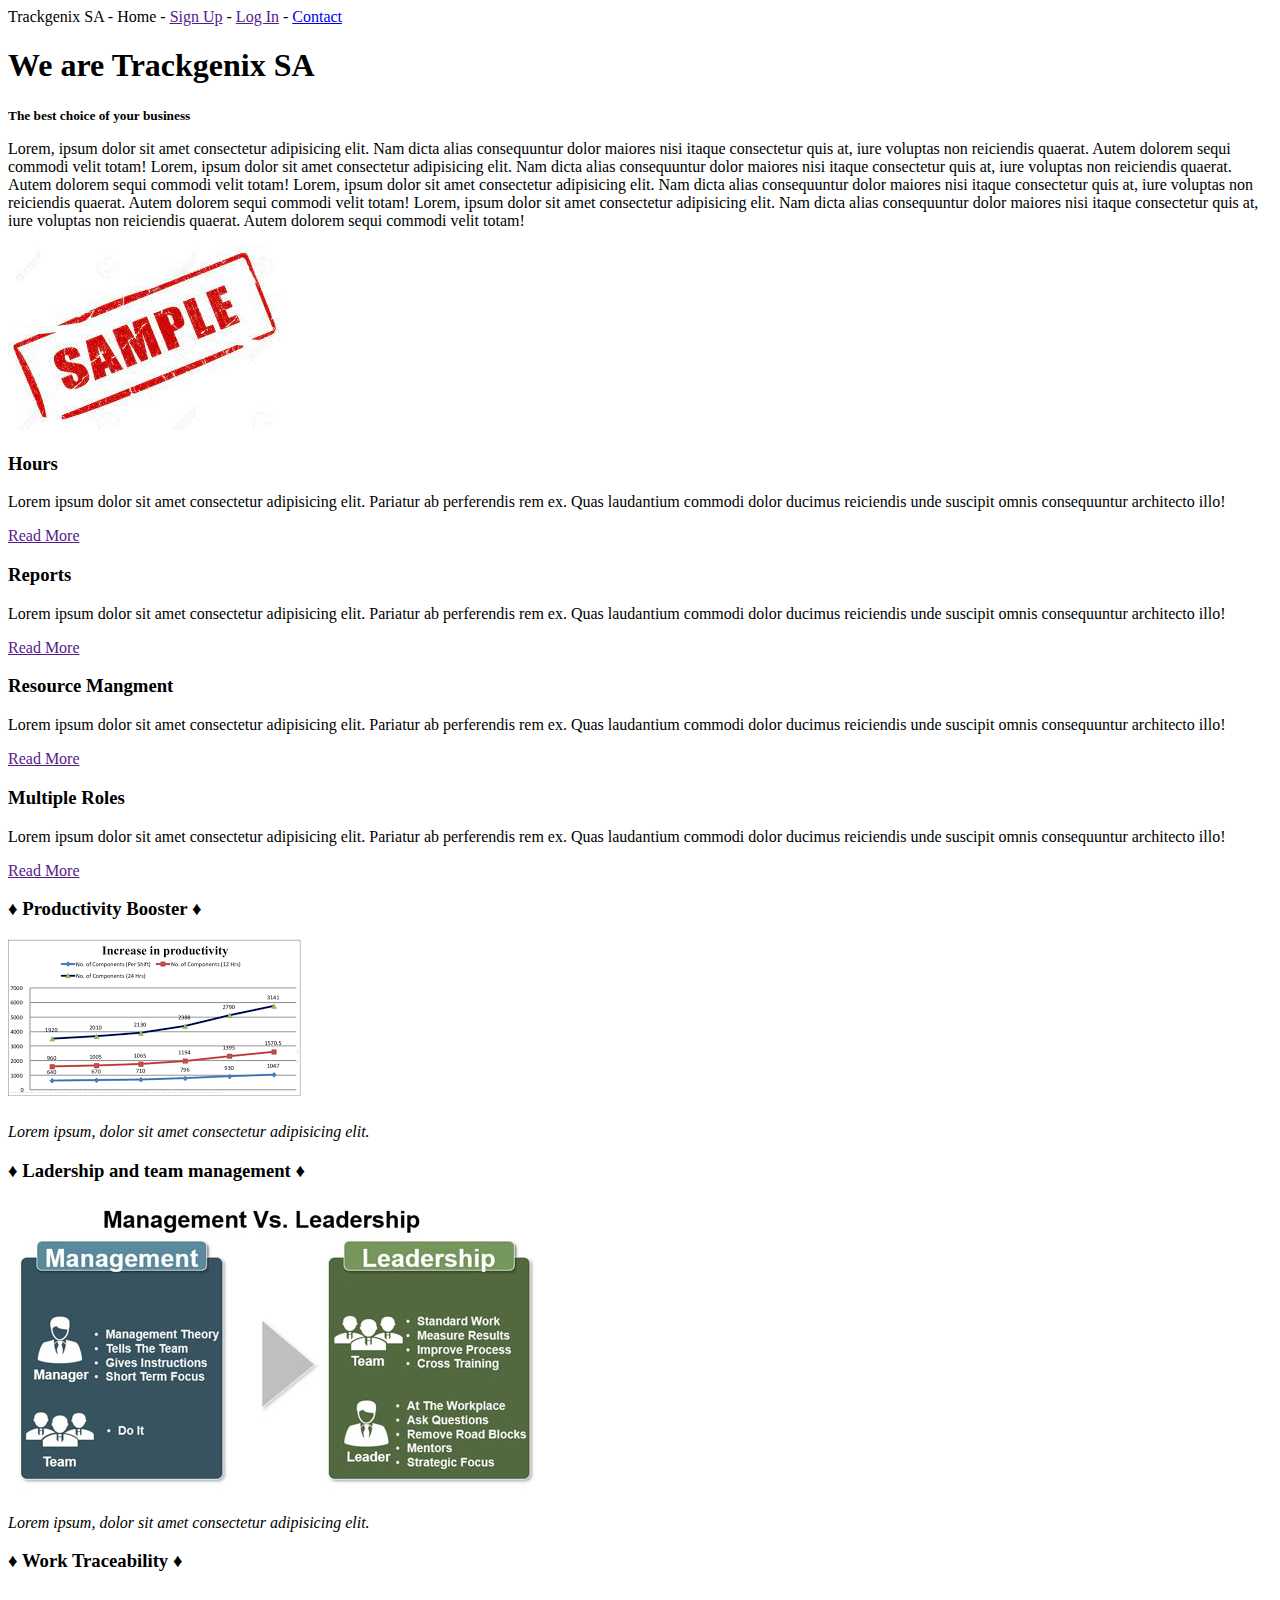
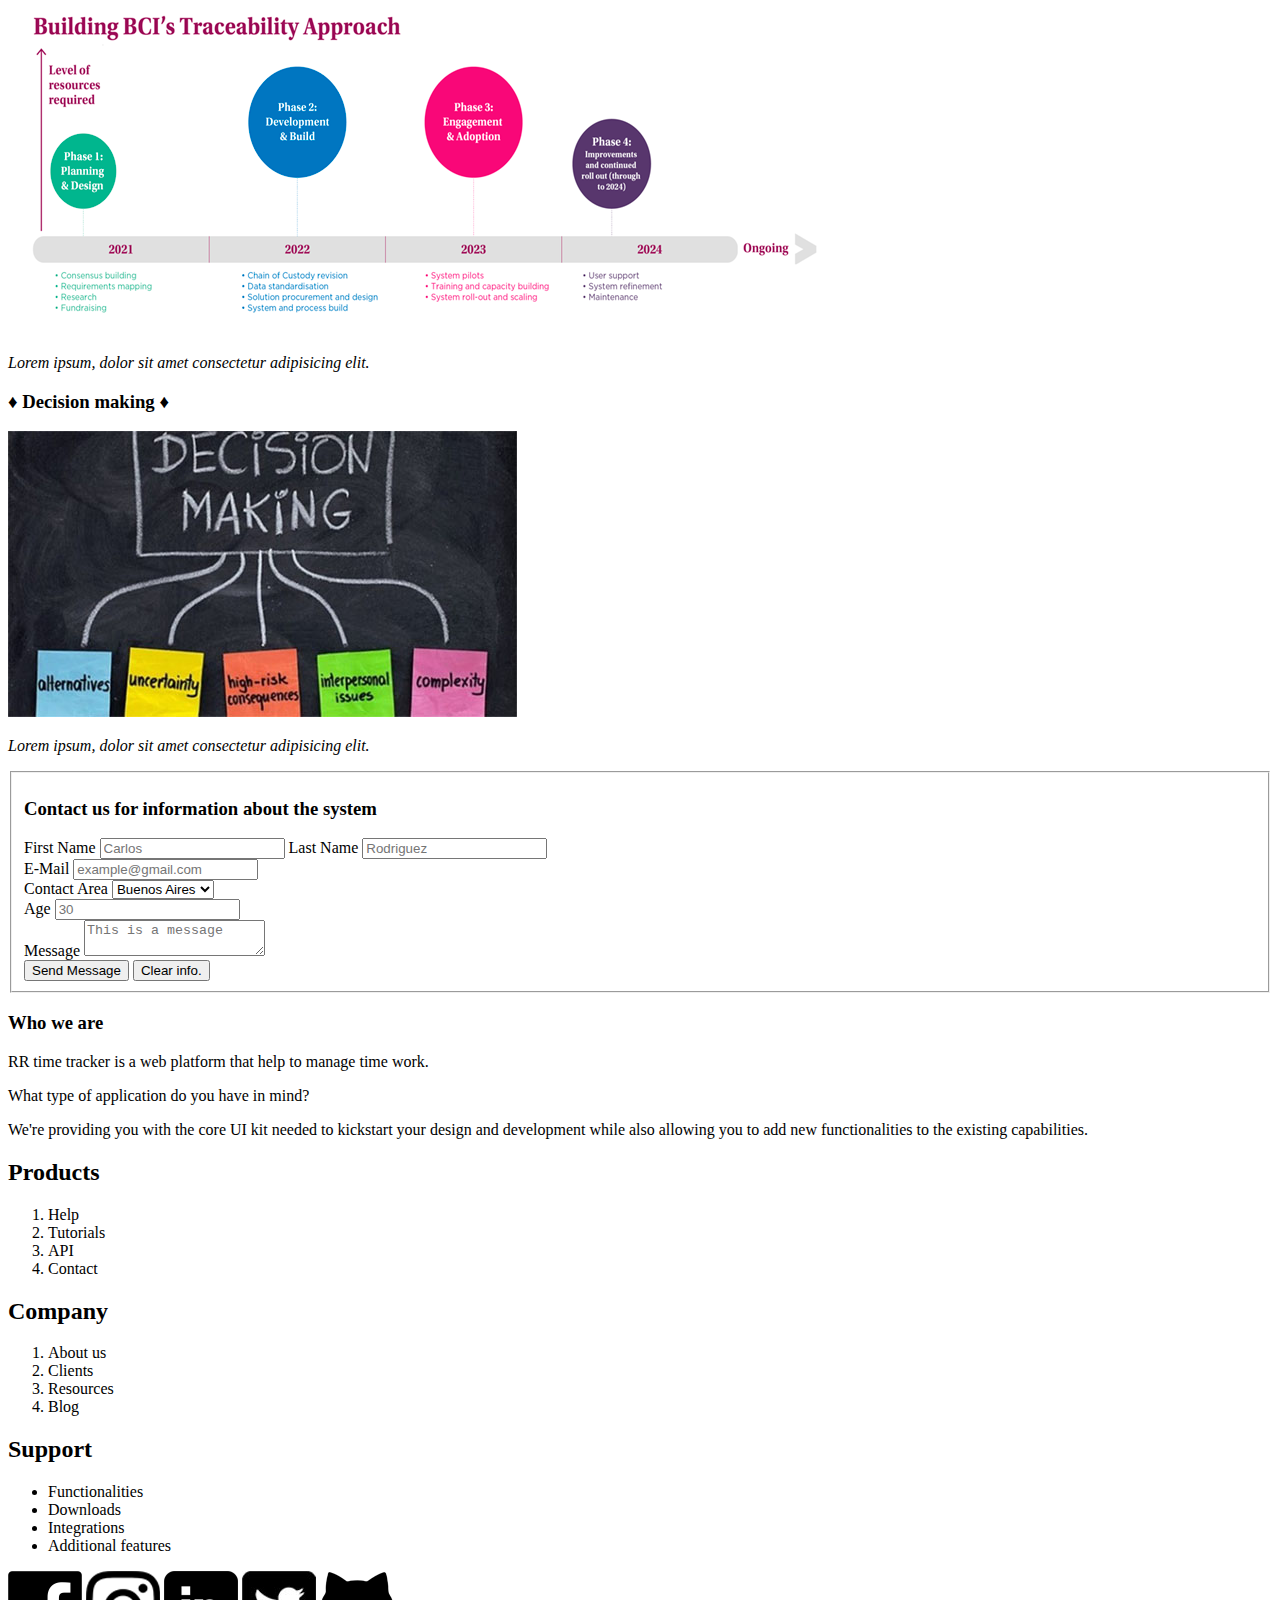
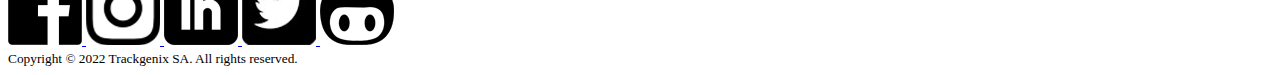
<file: index.html>
<!DOCTYPE html>
<html lang="en">
<head>
    <meta charset="UTF-8">
    <meta http-equiv="X-UA-Compatible" content="IE=edge">
    <meta name="viewport" content="width=device-width, initial-scale=1.0">
    <title>Problematica 02</title>
</head>
<body>
  <section>
    <header>
      Trackgenix SA - Home - 
      <a href="">Sign Up</a> - 
      <a href="">Log In</a> - 
      <a href="#contact">Contact</a>
    </header>
    <h1>
      We are Trackgenix SA
    </h1>
    <small>
      <strong>
        The best choice of your business
      </strong>
    </small>
    <p>
      Lorem, ipsum dolor sit amet consectetur adipisicing elit. Nam dicta alias consequuntur dolor maiores nisi 
      itaque consectetur quis at, iure voluptas non reiciendis quaerat. Autem dolorem sequi commodi velit totam!
      Lorem, ipsum dolor sit amet consectetur adipisicing elit. Nam dicta alias consequuntur dolor maiores nisi 
      itaque consectetur quis at, iure voluptas non reiciendis quaerat. Autem dolorem sequi commodi velit totam!
      Lorem, ipsum dolor sit amet consectetur adipisicing elit. Nam dicta alias consequuntur dolor maiores nisi 
      itaque consectetur quis at, iure voluptas non reiciendis quaerat. Autem dolorem sequi commodi velit totam!
      Lorem, ipsum dolor sit amet consectetur adipisicing elit. Nam dicta alias consequuntur dolor maiores nisi 
      itaque consectetur quis at, iure voluptas non reiciendis quaerat. Autem dolorem sequi commodi velit totam!
    </p>
    <a href="img/download.jpg">
      <img src="img/download.jpg" alt="sample-image">
    </a>
  </section>
  <section>
    <div>
      <h3>
        Hours
      </h3>
      <p>
        Lorem ipsum dolor sit amet consectetur adipisicing elit. Pariatur ab perferendis rem ex.
        Quas laudantium commodi dolor ducimus reiciendis unde suscipit omnis consequuntur architecto illo!
      </p>
      <a href="">
        Read More
      </a>
    </div>
    <div>
      <h3>
        Reports
      </h3>
      <p>
        Lorem ipsum dolor sit amet consectetur adipisicing elit. Pariatur ab perferendis rem ex.
        Quas laudantium commodi dolor ducimus reiciendis unde suscipit omnis consequuntur architecto illo!
      </p>
      <a href="">
        Read More
      </a>
    </div>
    <div>
      <h3>
        Resource Mangment
      </h3>
      <p>
        Lorem ipsum dolor sit amet consectetur adipisicing elit. Pariatur ab perferendis rem ex.
        Quas laudantium commodi dolor ducimus reiciendis unde suscipit omnis consequuntur architecto illo!
      </p>
      <a href="">
        Read More
      </a>
    </div>
    <div>
      <h3>
        Multiple Roles
      </h3>
      <p>
        Lorem ipsum dolor sit amet consectetur adipisicing elit. Pariatur ab perferendis rem ex.
        Quas laudantium commodi dolor ducimus reiciendis unde suscipit omnis consequuntur architecto illo!
      </p>
      <a href="">
        Read More
      </a>
    </div>   
  </section>
  <section>
    <div>
      <h3>
        <strong>&diams; Productivity Booster &diams;</strong>
      </h3>
      <img src="img/productivity.png" alt="productivity-image"> 
      <p>
        <em>Lorem ipsum, dolor sit amet consectetur adipisicing elit.</em>
      </p>
    </div>
    <div>
      <h3>
        <strong>&diams; Ladership and team management &diams;</strong>
      </h3>
      <img src="img/m&l.jpg" alt="ladership-team-managment"> 
      <p>
        <em>Lorem ipsum, dolor sit amet consectetur adipisicing elit.</em>
      </p>
    </div>
    <div>
      <h3>
        <strong>&diams; Work Traceability &diams;</strong>
      </h3>
      <img src="img/traceability.png" alt="traceability-image"> 
      <p>
        <em>Lorem ipsum, dolor sit amet consectetur adipisicing elit.</em>
      </p>
    </div>
    <div>
      <h3>
        <strong>&diams; Decision making &diams;</strong>
      </h3>
      <img src="img/decision.jpg" alt="decision-image">
      <p>
        <em>Lorem ipsum, dolor sit amet consectetur adipisicing elit.</em>
      </p>  
    </div> 
  </section>
  <section>
    <fieldset id="contact">
      <h3>
        Contact us for information about the system
      </h3>
      <div>
        <form action="process.php" method="POST">
          <label>First Name</label>
          <input type="text" name="first-name" placeholder="Carlos">
          <label>Last Name</label>
          <input type="text" name="last-name" placeholder="Rodriguez">
        </form>
      </div>
      <div>
        <form action="process.php" method="POST">
          <label>E-Mail</label>
          <input type="text" name="email" placeholder="example@gmail.com">
        </form>
      </div>
      <div>
        <label>Contact Area</label>
        <select name="contact-area">
          <option value="buenos-aires">Buenos Aires</option>
          <option value="santa-fe">Santa Fe</option>
          <option value="cordoba">Cordoba</option>   
        </select>
      </div>
      <div>
        <form action="process.php" method="POST">
          <label>Age</label>
          <input type="number" name="age" placeholder="30">
        </form>
      </div>
      <div>
        <form action="process.php" method="POST">
          <label>Message</label>
          <textarea name="message" placeholder="This is a message"></textarea>
        </form>
      </div>
      <div>
        <input type="submit" name="submit" value="Send Message"> 
        <input type="submit" name="submit" value="Clear info.">
      </div> 
    </fieldset> 
  </section>
  <section>
    <div>
      <h3>
        Who we are
      </h3>
      <p>
        RR time tracker is a web platform that help to manage time work.
      </p>
      <p>
        What type of application do you have in mind?
      </p>
      <p>
        We're providing you with the core UI kit needed to kickstart your design and development while also
        allowing you to add new functionalities to the existing capabilities.
      </p>
    </div>   
  </section>
  <section>
    <div>
      <h2>
        Products
      </h2>
      <ol>
        <li>Help</li>
        <li>Tutorials</li>
        <li>API</li>
        <li>Contact</li>
      </ol>
    </div>
    <div>
      <h2>
        Company
      </h2>
      <ol>
        <li>About us</li>
        <li>Clients</li>
        <li>Resources</li>
        <li>Blog</li>
      </ol>
    </div>
    <div>
      <h2>
        Support
      </h2>
      <ul>
        <li>Functionalities</li>
        <li>Downloads</li>
        <li>Integrations</li>
        <li>Additional features</li>
      </ul>
    </div>    
  </section>
  <section>
    <div>
      <footer>
        <a href="https://www.facebook.com/radiumrocket">
          <img src="img/fcb.png" alt="facebook">
        </a>
        <a href="https://www.instagram.com/radium.rocket/">
          <img src="img/insta.png" alt="instagram">
        </a>
        <a href="https://www.linkedin.com/company/radium-rocket/">
          <img src="img/in.png" alt="linkedin">
        </a>
        <a href="https://twitter.com/radiumrocket"> 
          <img src="img/twt.jpg" alt="twitter"> 
        </a>
        <a href="">
          <img src="img/git-hub.png" alt="git-hub">
        </a>
      </footer>
    </div>
    <div>
      <footer>
        <small>Copyright &copy; 2022 Trackgenix SA. All rights reserved.</small>
      </footer>
    </div> 
  </section>
</body>
</html>
</file>
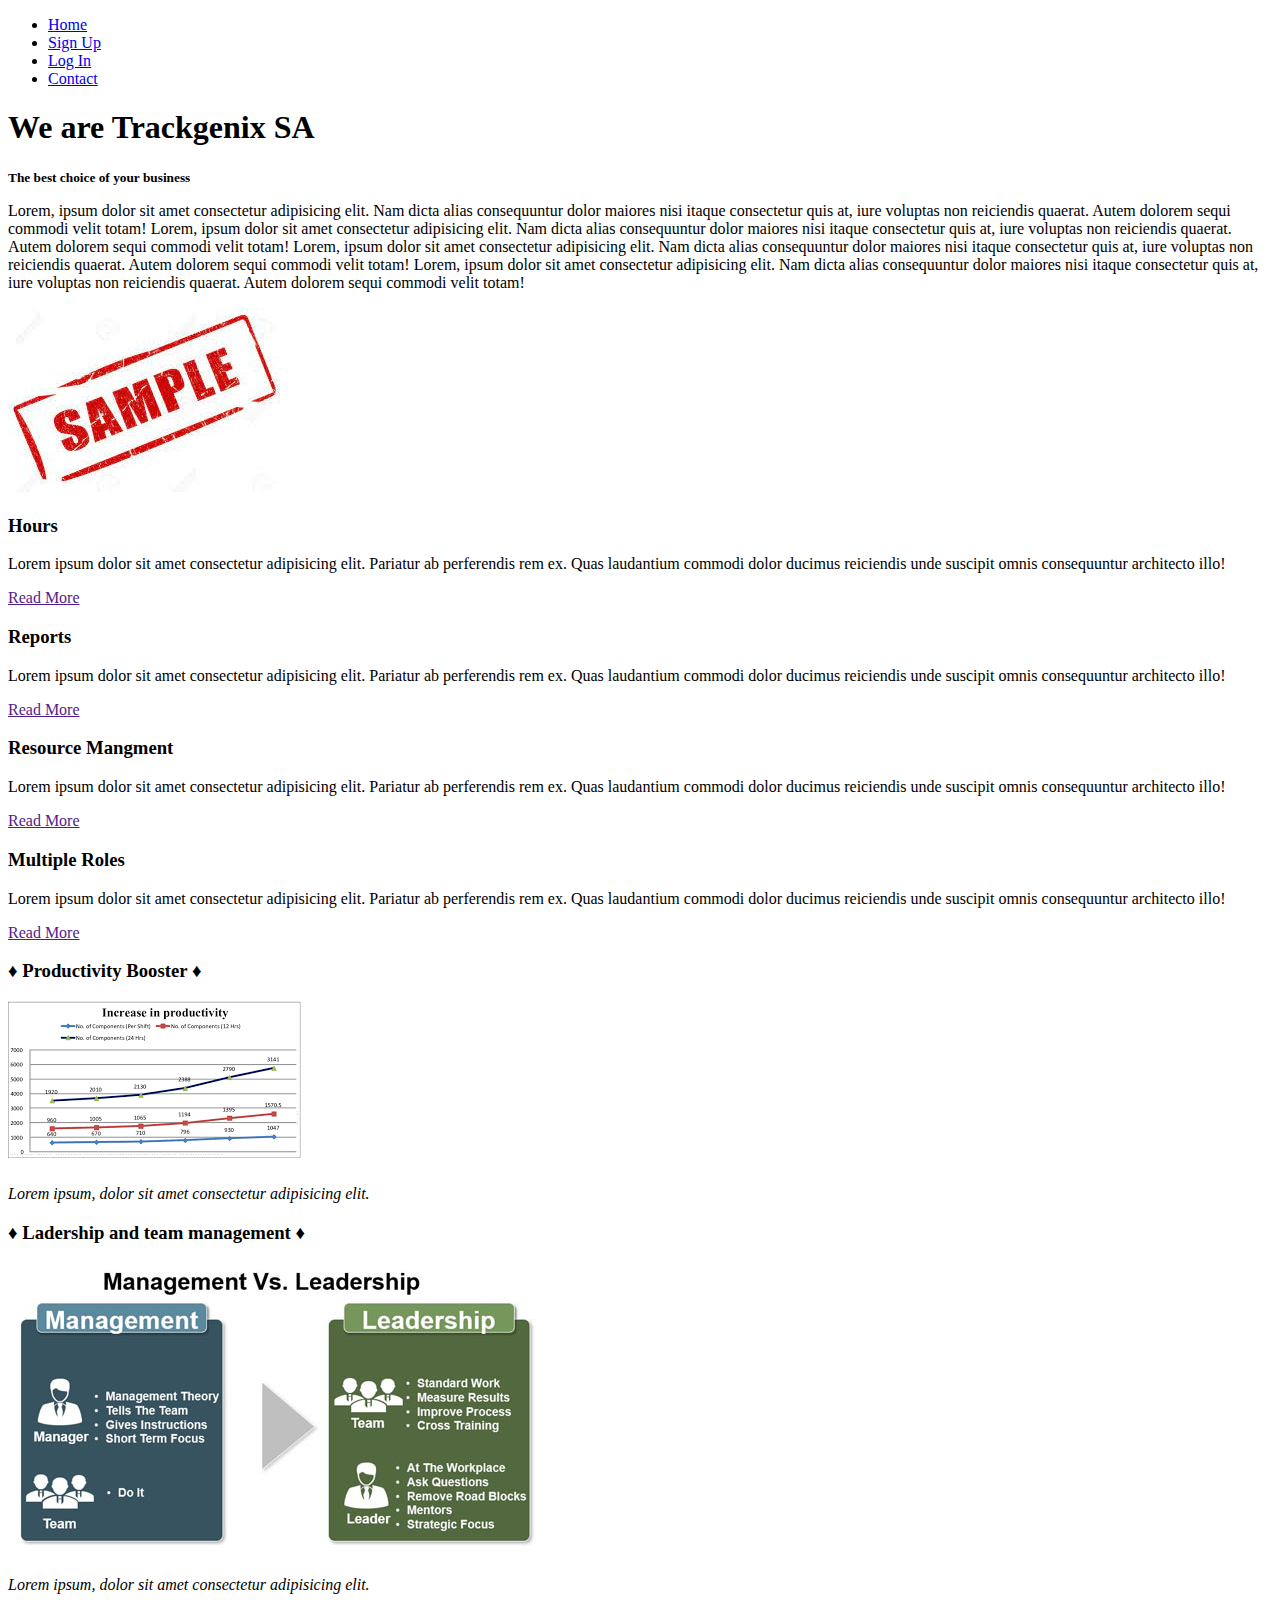
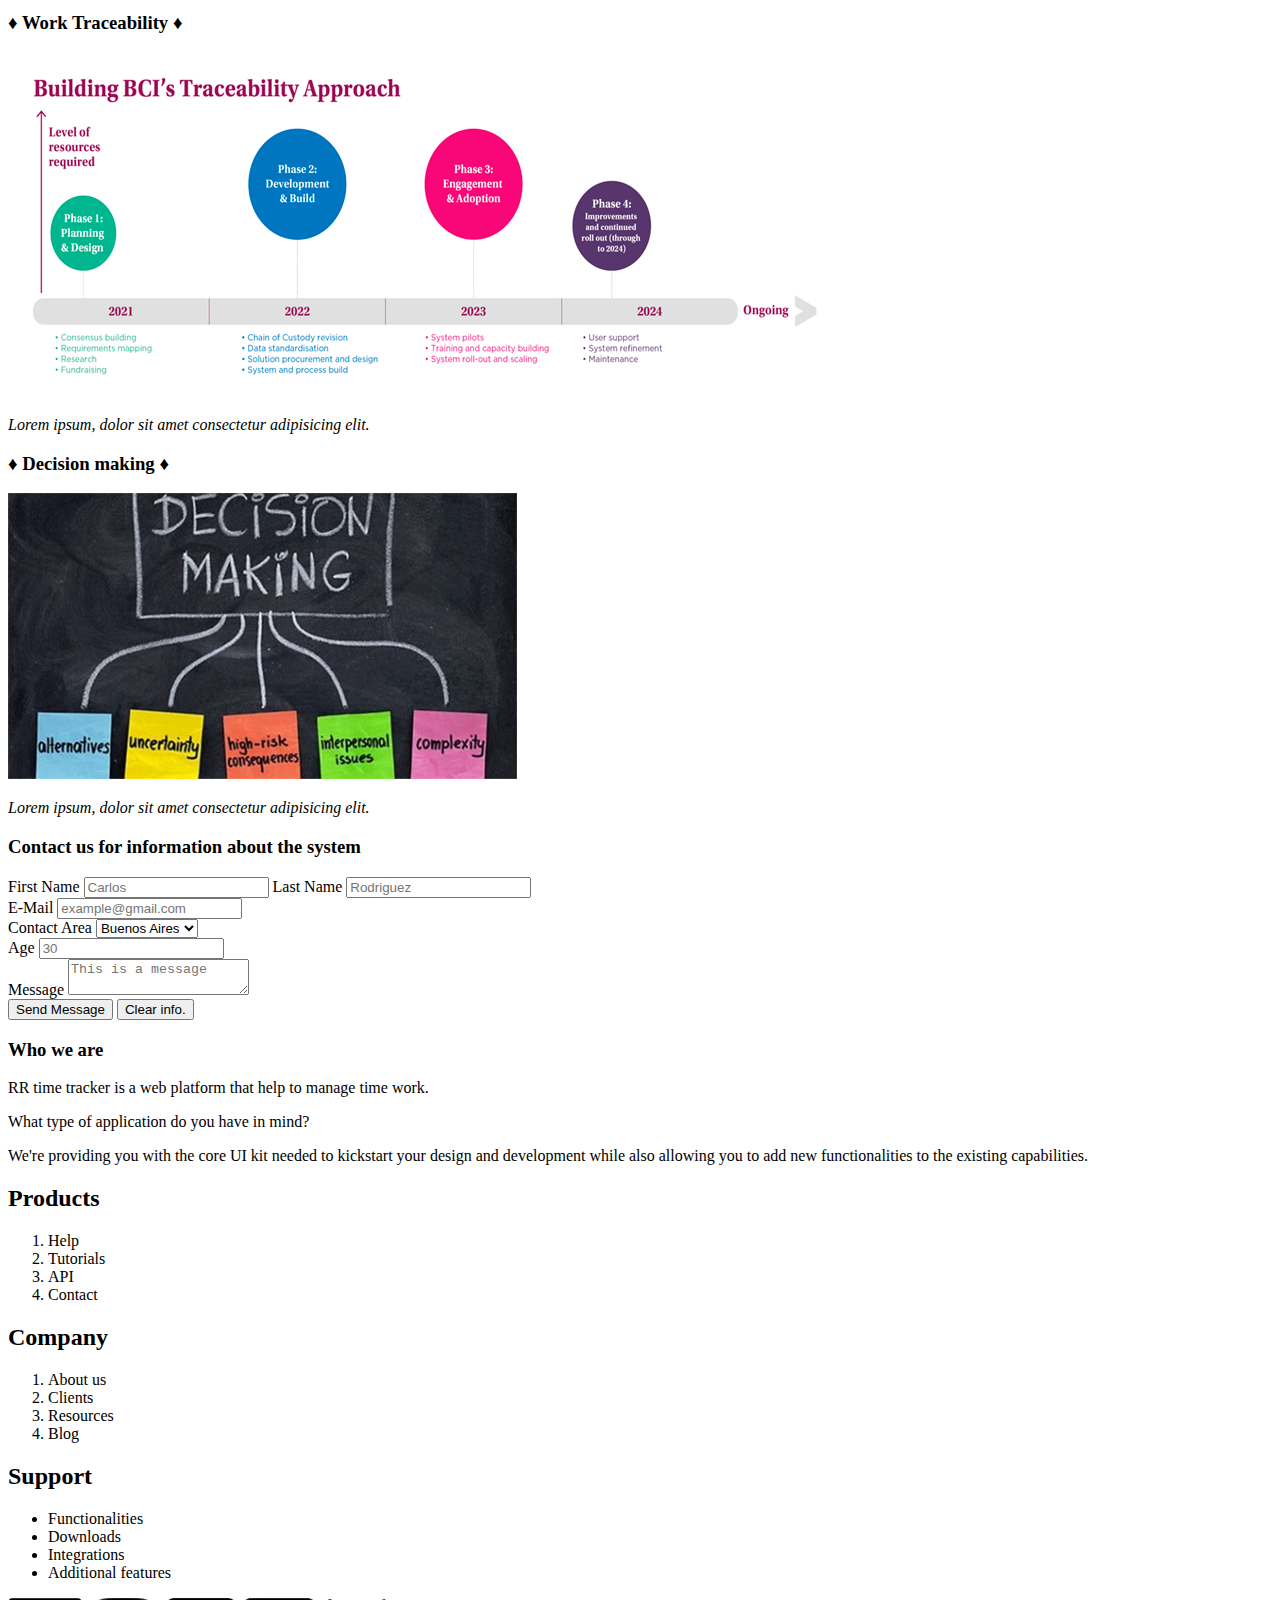
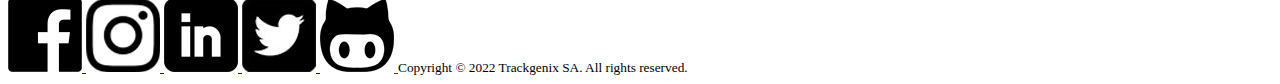
<file: Semana-02/index.html>
<!DOCTYPE html>
<html lang="en">
<head>
    <meta charset="UTF-8">
    <meta http-equiv="X-UA-Compatible" content="IE=edge">
    <meta name="viewport" content="width=device-width, initial-scale=1.0">
    <title>Problematica 02</title>
</head>
  <body>
    <section>
      <div class="nav">
        <nav>
          <ul id="list">
            <li><a href="#home">Home</a></li>
            <li><a href="#">Sign Up</a></li>
            <li><a href="#">Log In</a></li>
            <li><a href="#contact">Contact</a></li>
          </ul>
        </nav>
      </div>
      <h1>
        We are Trackgenix SA
      </h1>
      <small>
        <strong>
          The best choice of your business
        </strong>
      </small>
      <p>
        Lorem, ipsum dolor sit amet consectetur adipisicing elit. Nam dicta alias consequuntur dolor maiores nisi 
        itaque consectetur quis at, iure voluptas non reiciendis quaerat. Autem dolorem sequi commodi velit totam!
        Lorem, ipsum dolor sit amet consectetur adipisicing elit. Nam dicta alias consequuntur dolor maiores nisi 
        itaque consectetur quis at, iure voluptas non reiciendis quaerat. Autem dolorem sequi commodi velit totam!
        Lorem, ipsum dolor sit amet consectetur adipisicing elit. Nam dicta alias consequuntur dolor maiores nisi 
        itaque consectetur quis at, iure voluptas non reiciendis quaerat. Autem dolorem sequi commodi velit totam!
        Lorem, ipsum dolor sit amet consectetur adipisicing elit. Nam dicta alias consequuntur dolor maiores nisi 
        itaque consectetur quis at, iure voluptas non reiciendis quaerat. Autem dolorem sequi commodi velit totam!
      </p>
      <a href="img/download.jpg">
        <img src="img/download.jpg" alt="sample-image">
      </a>
    </section>
    <section>
      <div>
        <h3>
          Hours
        </h3>
        <p>
          Lorem ipsum dolor sit amet consectetur adipisicing elit. Pariatur ab perferendis rem ex.
          Quas laudantium commodi dolor ducimus reiciendis unde suscipit omnis consequuntur architecto illo!
        </p>
        <a href="">
          Read More
        </a>
      </div>
      <div>
        <h3>
          Reports
        </h3>
        <p>
          Lorem ipsum dolor sit amet consectetur adipisicing elit. Pariatur ab perferendis rem ex.
          Quas laudantium commodi dolor ducimus reiciendis unde suscipit omnis consequuntur architecto illo!
        </p>
        <a href="">
          Read More
        </a>
      </div>
      <div>
        <h3>
          Resource Mangment
        </h3>
        <p>
          Lorem ipsum dolor sit amet consectetur adipisicing elit. Pariatur ab perferendis rem ex.
          Quas laudantium commodi dolor ducimus reiciendis unde suscipit omnis consequuntur architecto illo!
        </p>
        <a href="">
          Read More
        </a>
      </div>
      <div>
        <h3>
          Multiple Roles
        </h3>
        <p>
          Lorem ipsum dolor sit amet consectetur adipisicing elit. Pariatur ab perferendis rem ex.
          Quas laudantium commodi dolor ducimus reiciendis unde suscipit omnis consequuntur architecto illo!
        </p>
        <a href="">
          Read More
        </a>
      </div>   
    </section>
    <section>
      <div>
        <h3>
          <strong>&diams; Productivity Booster &diams;</strong>
        </h3>
        <img src="img/productivity.png" alt="productivity-image"> 
        <p>
          <em>Lorem ipsum, dolor sit amet consectetur adipisicing elit.</em>
        </p>
      </div>
      <div>
        <h3>
          <strong>&diams; Ladership and team management &diams;</strong>
        </h3>
        <img src="img/m&l.jpg" alt="ladership-team-managment"> 
        <p>
          <em>Lorem ipsum, dolor sit amet consectetur adipisicing elit.</em>
        </p>
      </div>
      <div>
        <h3>
          <strong>&diams; Work Traceability &diams;</strong>
        </h3>
        <img src="img/traceability.png" alt="traceability-image"> 
        <p>
          <em>Lorem ipsum, dolor sit amet consectetur adipisicing elit.</em>
        </p>
      </div>
      <div>
        <h3>
          <strong>&diams; Decision making &diams;</strong>
        </h3>
        <img src="img/decision.jpg" alt="decision-image">
        <p>
          <em>Lorem ipsum, dolor sit amet consectetur adipisicing elit.</em>
        </p>  
      </div> 
    </section>
    <section id="contact">
      <h3>
        Contact us for information about the system
      </h3>
      <div>
        <form action="process.php" method="POST">
          <label>First Name</label>
          <input type="text" name="first-name" placeholder="Carlos">
          <label>Last Name</label>
          <input type="text" name="last-name" placeholder="Rodriguez">
        </form>
      </div>
      <div>
        <form action="process.php" method="POST">
          <label>E-Mail</label>
          <input type="text" name="email" placeholder="example@gmail.com">
        </form>
      </div>
      <div>
        <label>Contact Area</label>
        <select name="contact-area">
          <option value="buenos-aires">Buenos Aires</option>
          <option value="santa-fe">Santa Fe</option>
          <option value="cordoba">Cordoba</option>   
        </select>
      </div>
      <div>
        <form action="process.php" method="POST">
          <label>Age</label>
          <input type="number" name="age" placeholder="30">
        </form>
      </div>
      <div>
        <form action="process.php" method="POST">
          <label>Message</label>
          <textarea name="message" placeholder="This is a message"></textarea>
        </form>
      </div>
      <div>
        <input type="submit" name="submit" value="Send Message"> 
        <input type="submit" name="submit" value="Clear info.">
      </div> 
    </section>
    <section>
      <div>
        <h3>
          Who we are
        </h3>
        <p>
          RR time tracker is a web platform that help to manage time work.
        </p>
        <p>
          What type of application do you have in mind?
        </p>
        <p>
          We're providing you with the core UI kit needed to kickstart your design and development while also
          allowing you to add new functionalities to the existing capabilities.
        </p>
      </div>   
    </section>
    <section>
      <div>
        <h2>
          Products
        </h2>
        <ol>
          <li>Help</li>
          <li>Tutorials</li>
          <li>API</li>
          <li>Contact</li>
        </ol>
      </div>
      <div>
        <h2>
          Company
        </h2>
        <ol>
          <li>About us</li>
          <li>Clients</li>
          <li>Resources</li>
          <li>Blog</li>
        </ol>
      </div>
      <div>
        <h2>
          Support
        </h2>
        <ul>
          <li>Functionalities</li>
          <li>Downloads</li>
          <li>Integrations</li>
          <li>Additional features</li>
        </ul>
      </div>    
    </section>
    <section>
      <div>
        <footer>
          <a href="https://www.facebook.com/radiumrocket">
            <img src="img/fcb.png" alt="facebook">
          </a>
          <a href="https://www.instagram.com/radium.rocket/">
            <img src="img/insta.png" alt="instagram">
          </a>
          <a href="https://www.linkedin.com/company/radium-rocket/">
            <img src="img/in.png" alt="linkedin">
          </a>
          <a href="https://twitter.com/radiumrocket"> 
            <img src="img/twt.jpg" alt="twitter"> 
          </a>
          <a href="">
            <img src="img/git-hub.png" alt="git-hub">
          </a>
          <small>Copyright &copy; 2022 Trackgenix SA. All rights reserved.</small>
        </footer>
      </div>
    </section>
  </body>
</html>
</file>
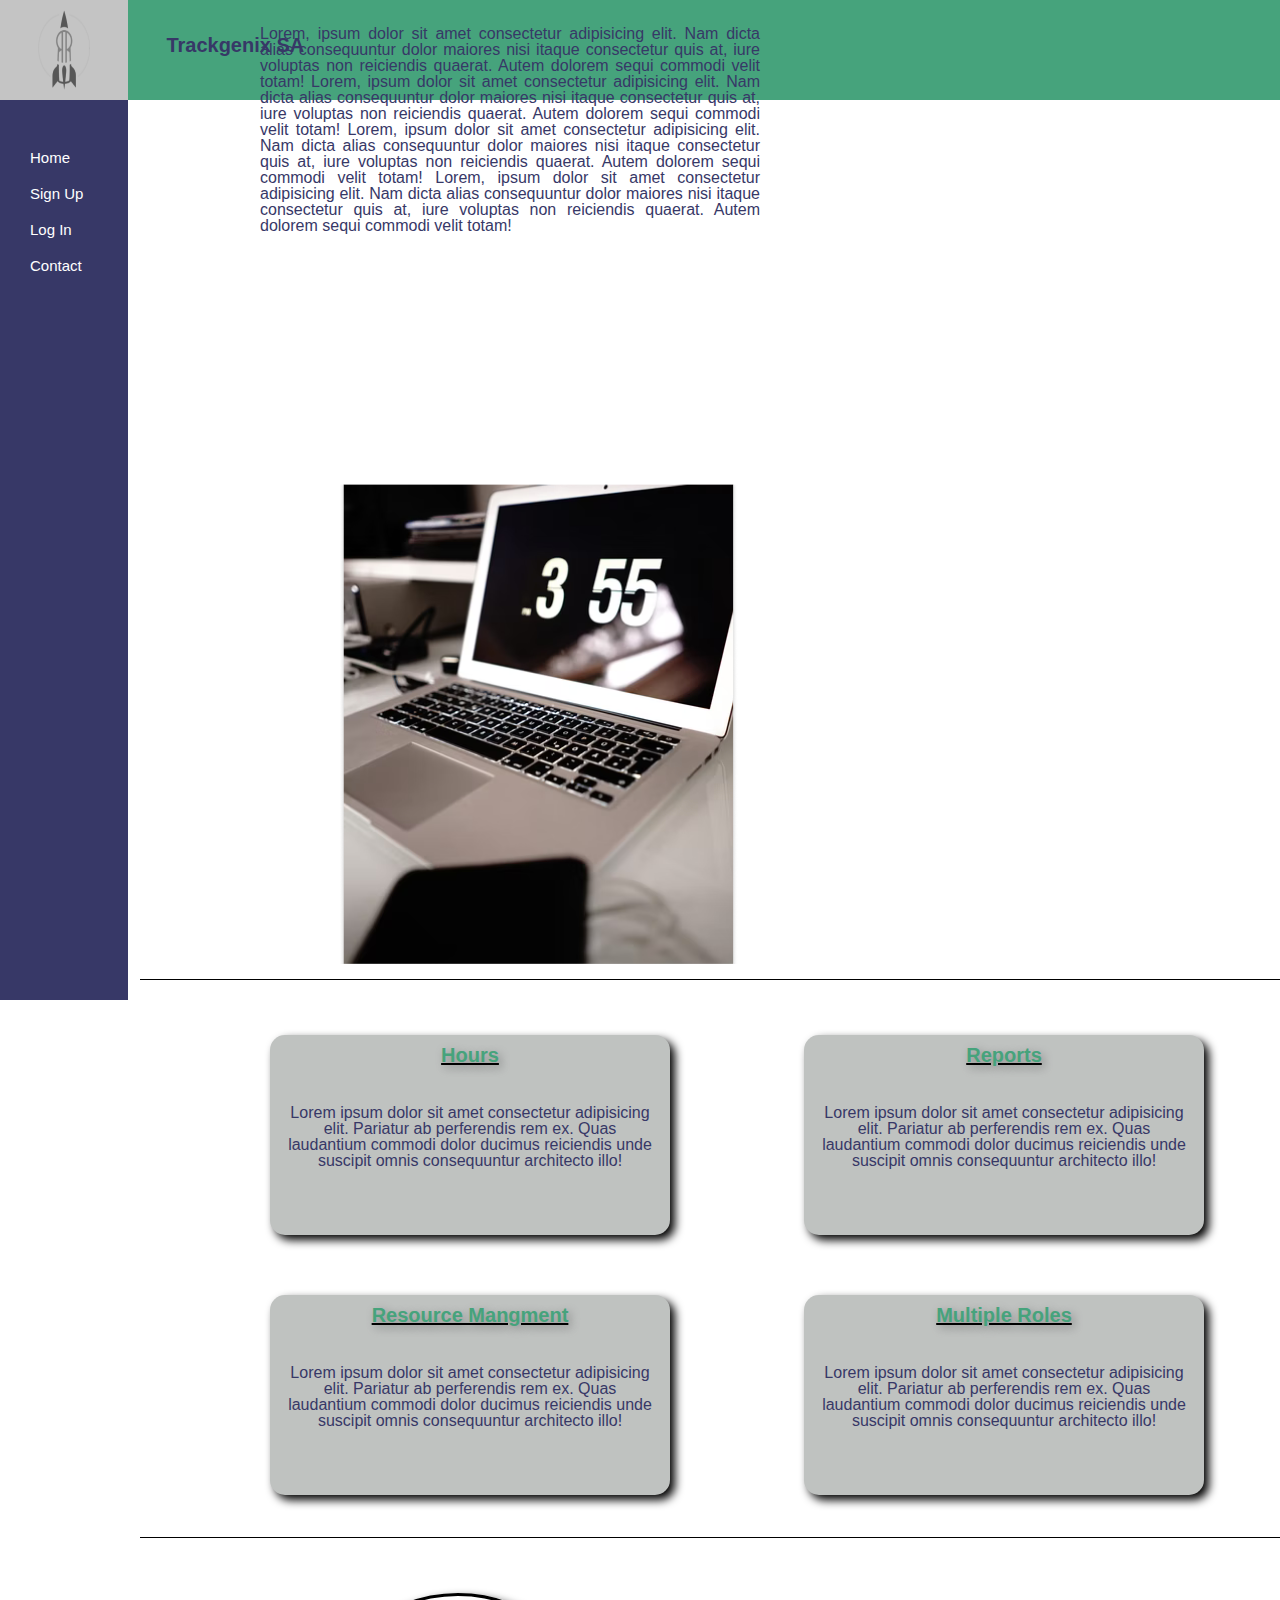
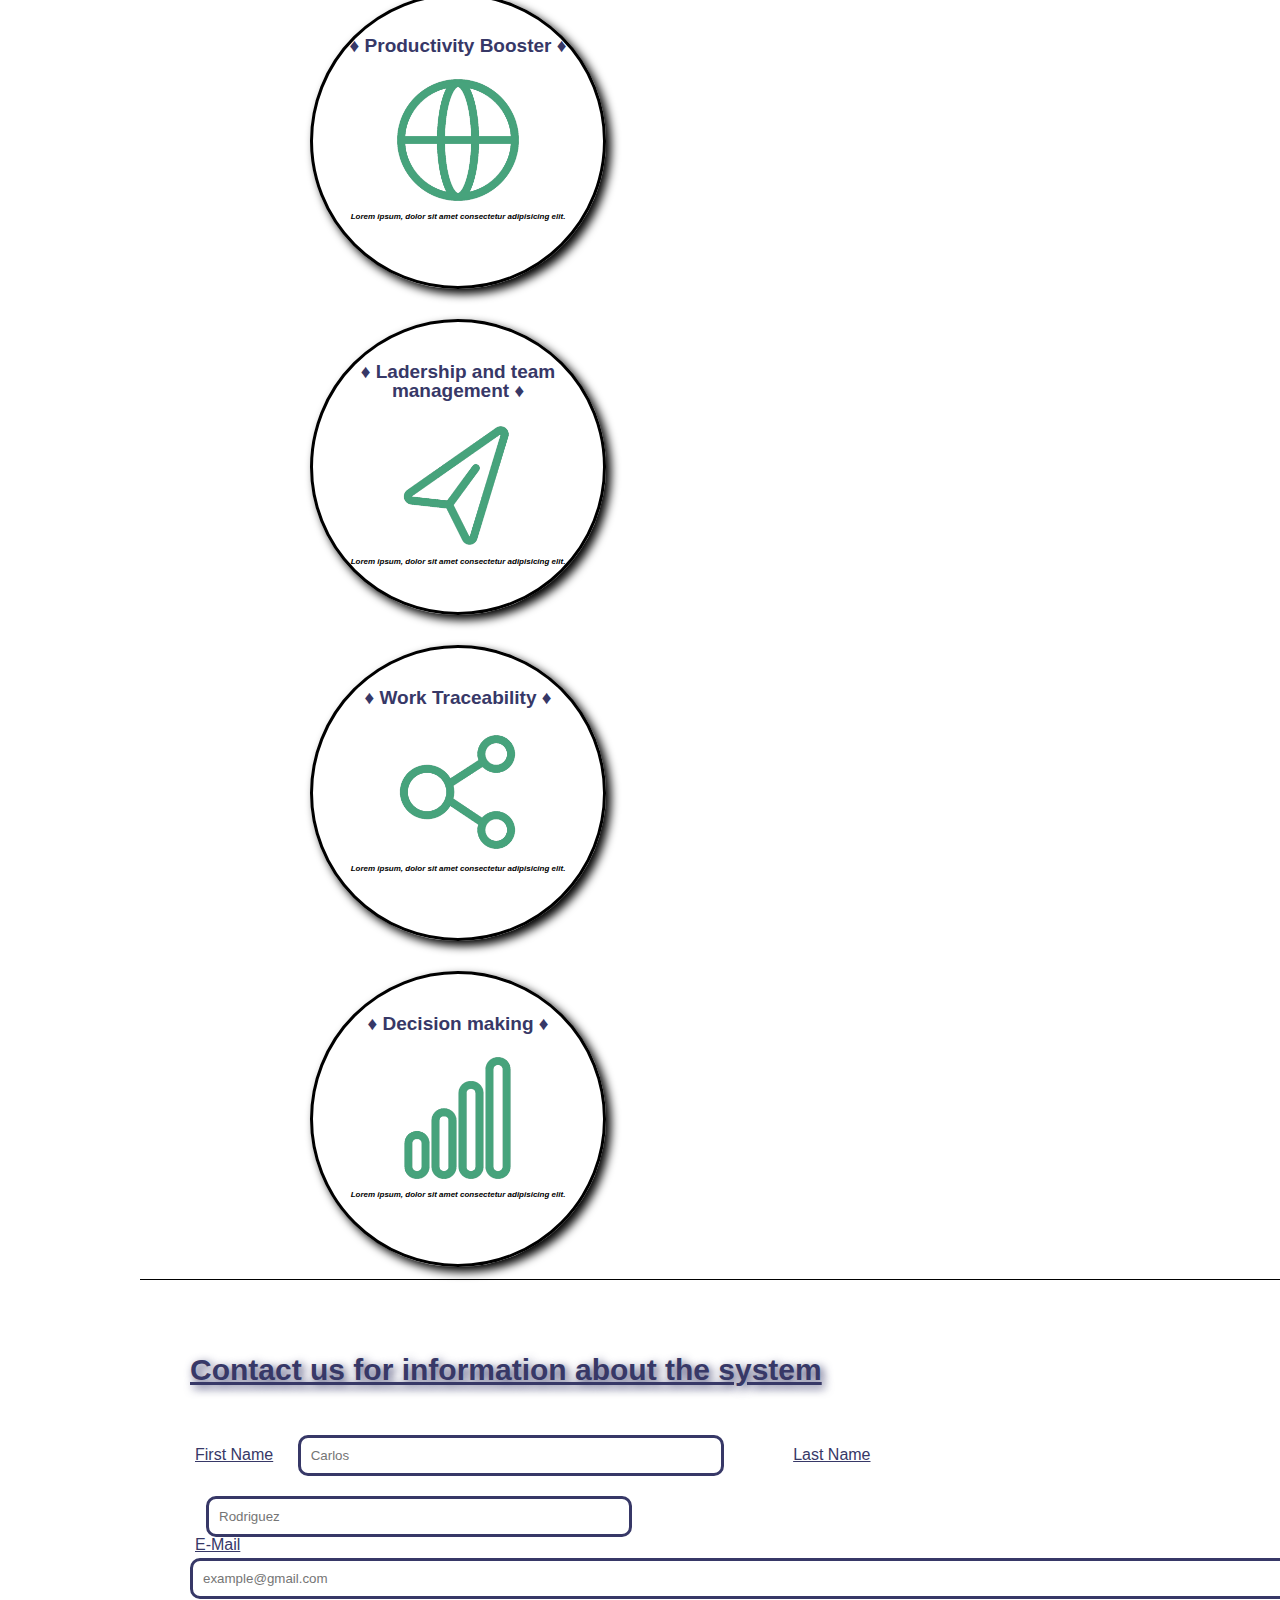
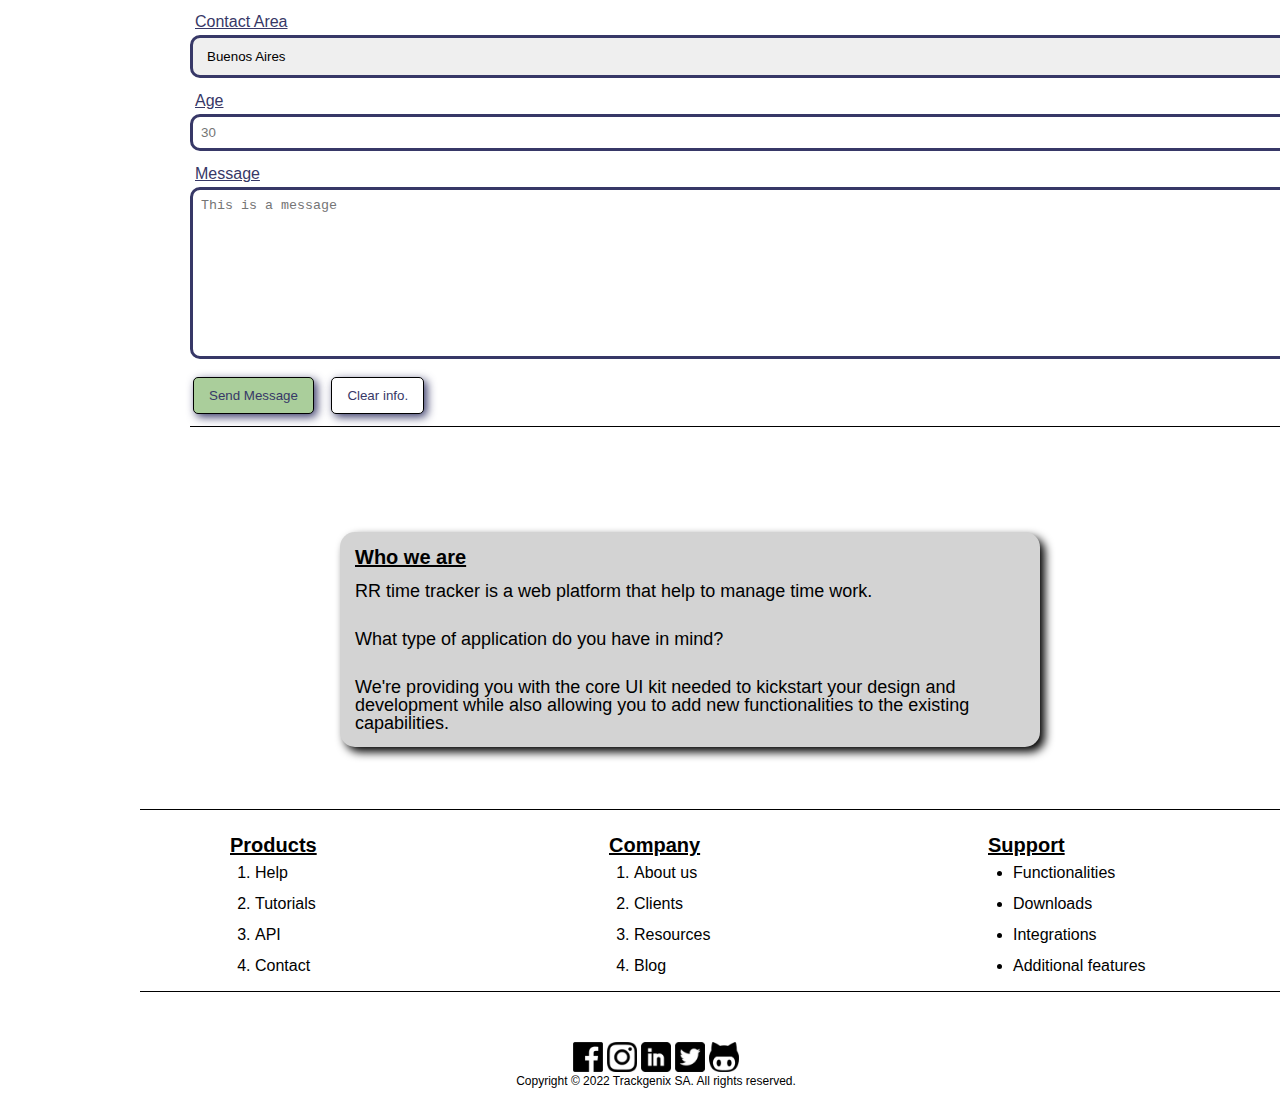
<file: Semana-03/index.html>
<!DOCTYPE html>
<html lang="en">
  <head>
      <meta charset="UTF-8">
      <meta http-equiv="X-UA-Compatible" content="IE=edge">
      <meta name="viewport" content="width=device-width, initial-scale=1.0">
      <title>Trackgenix S.A.</title>
      <link rel="stylesheet" type="text/css" href="css/style.css">
      <link rel="preconnect" href="https://fonts.googleapis.com">
      <link rel="stylesheet" type="text/css" href="css/reset.css">
  </head>
  <body>
    <section>
      <header>
        <p id="title">Trackgenix SA</p>
        <img class="r-logo" src="img/logo.png" alt="radium-logo">
      </header>
      <div class="nav">
        <nav>
          <ul id="list">
            <li><a href="#home">Home</a></li>
            <li><a href="#">Sign Up</a></li>
            <li><a href="#">Log In</a></li>
            <li><a href="#contact">Contact</a></li>
          </ul>
        </nav>
      </div>
    </section>
    <section class="margin">
      <section class="hr">
        <div class="home">
          <h1>
            Hi, we are Trackgenix
          </h1>
          <p id="subtittle">The best choice of your business</p> 
          <p id="first-p">
            Lorem, ipsum dolor sit amet consectetur adipisicing elit. Nam dicta alias consequuntur dolor maiores nisi 
            itaque consectetur quis at, iure voluptas non reiciendis quaerat. Autem dolorem sequi commodi velit totam!
            Lorem, ipsum dolor sit amet consectetur adipisicing elit. Nam dicta alias consequuntur dolor maiores nisi 
            itaque consectetur quis at, iure voluptas non reiciendis quaerat. Autem dolorem sequi commodi velit totam!
            Lorem, ipsum dolor sit amet consectetur adipisicing elit. Nam dicta alias consequuntur dolor maiores nisi 
            itaque consectetur quis at, iure voluptas non reiciendis quaerat. Autem dolorem sequi commodi velit totam!
            Lorem, ipsum dolor sit amet consectetur adipisicing elit. Nam dicta alias consequuntur dolor maiores nisi 
            itaque consectetur quis at, iure voluptas non reiciendis quaerat. Autem dolorem sequi commodi velit totam!
          </p>
        </div>
        <div class="img-home">
          <a href="img/desktop.png">
            <img id="img-h1" src="img/desktop.png" alt="sample-image">
          </a>
        </div>
      </section>
      <section class="hr">
        <div class="box">
          <h3>
            Hours
          </h3>
          <p>
            Lorem ipsum dolor sit amet consectetur adipisicing elit. Pariatur ab perferendis rem ex.
            Quas laudantium commodi dolor ducimus reiciendis unde suscipit omnis consequuntur architecto illo!
          </p>
        </div>
        <div class="box">
          <h3>
            Reports
          </h3>
          <p>
            Lorem ipsum dolor sit amet consectetur adipisicing elit. Pariatur ab perferendis rem ex.
            Quas laudantium commodi dolor ducimus reiciendis unde suscipit omnis consequuntur architecto illo!
          </p>
        </div>
        <div class="box">
          <h3>
            Resource Mangment
          </h3>
          <p>
            Lorem ipsum dolor sit amet consectetur adipisicing elit. Pariatur ab perferendis rem ex.
            Quas laudantium commodi dolor ducimus reiciendis unde suscipit omnis consequuntur architecto illo!
          </p>
        </div>
        <div class="box">
          <h3>
            Multiple Roles
          </h3>
          <p>
            Lorem ipsum dolor sit amet consectetur adipisicing elit. Pariatur ab perferendis rem ex.
            Quas laudantium commodi dolor ducimus reiciendis unde suscipit omnis consequuntur architecto illo!
          </p>
        </div>   
      </section>
      <section class="hr">
        <div class="caract">
          <h3>
            &diams; Productivity Booster &diams;
          </h3>
          <img src="img/productivity.png" alt="productivity-image"> 
          <p>
            Lorem ipsum, dolor sit amet consectetur adipisicing elit.</em>
          </p>
        </div>
        <div class="caract">
          <h3>
            &diams; Ladership and team management &diams;
          </h3>
          <img src="img/m&l.png" alt="ladership-team-managment"> 
          <p>
            Lorem ipsum, dolor sit amet consectetur adipisicing elit.
          </p>
        </div>
        <div class="caract">
          <h3>
            &diams; Work Traceability &diams;
          </h3>
          <img src="img/traceability.png" alt="traceability-image"> 
          <p>
            Lorem ipsum, dolor sit amet consectetur adipisicing elit.</em>
          </p>
        </div>
        <div class="caract">
          <h3>
            &diams; Decision making &diams;
          </h3>
          <img src="img/decision.png" alt="decision-image">
          <p>
            Lorem ipsum, dolor sit amet consectetur adipisicing elit.</em>
          </p>  
        </div> 
      </section>
      <section class="form-contact hr">
        <h3 id="contact">
          Contact us for information about the system
        </h3>
        <div>
          <form action="process.php" method="POST">
            <label>First Name</label>
            <input type="text" name="first-name" placeholder="Carlos" id="f-name">
            <label>Last Name</label>
            <input type="text" name="last-name" placeholder="Rodriguez" id="l-name">
          </form>
        </div>
        <div class="form-group">
          <form action="process.php" method="POST">
            <label>E-Mail</label>
            <input type="text" name="email" placeholder="example@gmail.com">
          </form>
        </div>
        <div class="form-group">
          <label>Contact Area</label>
          <select name="contact-area">
            <option value="buenos-aires">Buenos Aires</option>
            <option value="santa-fe">Santa Fe</option>
            <option value="cordoba">Cordoba</option>   
          </select>
        </div>
        <div class="form-group">
          <form action="process.php" method="POST">
            <label>Age</label>
            <input type="number" name="age" placeholder="30">
          </form>
        </div>
        <div class="form-group">
          <form action="process.php" method="POST">
            <label>Message</label>
            <textarea name="message" cols="30" rows="10" placeholder="This is a message"></textarea>
          </form>
        </div>
        <div>
          <input type="submit" name="submit" value="Send Message" id="submit"> 
          <input type="submit" name="submit" value="Clear info." id="clear">
        </div> 
      </section>
      <section class="hr">
        <div class="wwa">
          <h3>
            Who we are
          </h3>
          <p>
            RR time tracker is a web platform that help to manage time work.
          </p>
          <p>
            What type of application do you have in mind?
          </p>
          <p>
            We're providing you with the core UI kit needed to kickstart your design and development while also
            allowing you to add new functionalities to the existing capabilities.
          </p>
        </div>   
      </section>
      <section class="hr">
        <div class="lists">
          <h2>
            Products
          </h2>
          <ol>
            <li>Help</li>
            <li>Tutorials</li>
            <li>API</li>
            <li>Contact</li>
          </ol>
        </div>
        <div class="lists">
          <h2>
            Company
          </h2>
          <ol>
            <li>About us</li>
            <li>Clients</li>
            <li>Resources</li>
            <li>Blog</li>
          </ol>
        </div>
        <div class="lists">
          <h2>
            Support
          </h2>
          <ul>
            <li>Functionalities</li>
            <li>Downloads</li>
            <li>Integrations</li>
            <li>Additional features</li>
          </ul>
        </div>    
      </section>
      <section>
        <footer>
          <div class="footer">
            <a href="https://www.facebook.com/radiumrocket">
              <img class="logo" src="img/fcb.png" alt="facebook">
            </a>
            <a href="https://www.instagram.com/radium.rocket/">
              <img class="logo" src="img/insta.png" alt="instagram">
            </a>
            <a href="https://www.linkedin.com/company/radium-rocket/">
              <img class="logo" src="img/in.png" alt="linkedin">
            </a>
            <a href="https://twitter.com/radiumrocket"> 
              <img class="logo" src="img/twt.jpg" alt="twitter"> 
            </a>
            <a href="https://github.com/radiumrocketapps">
              <img class="logo" src="img/git-hub.png" alt="git-hub">
            </a>
          </div>
          <div class="copy">
            <p>Copyright &copy; 2022 Trackgenix SA. All rights reserved.</p>
          </div> 
        </footer>
      </section>
    </section>
  </body>
</html>
</file>
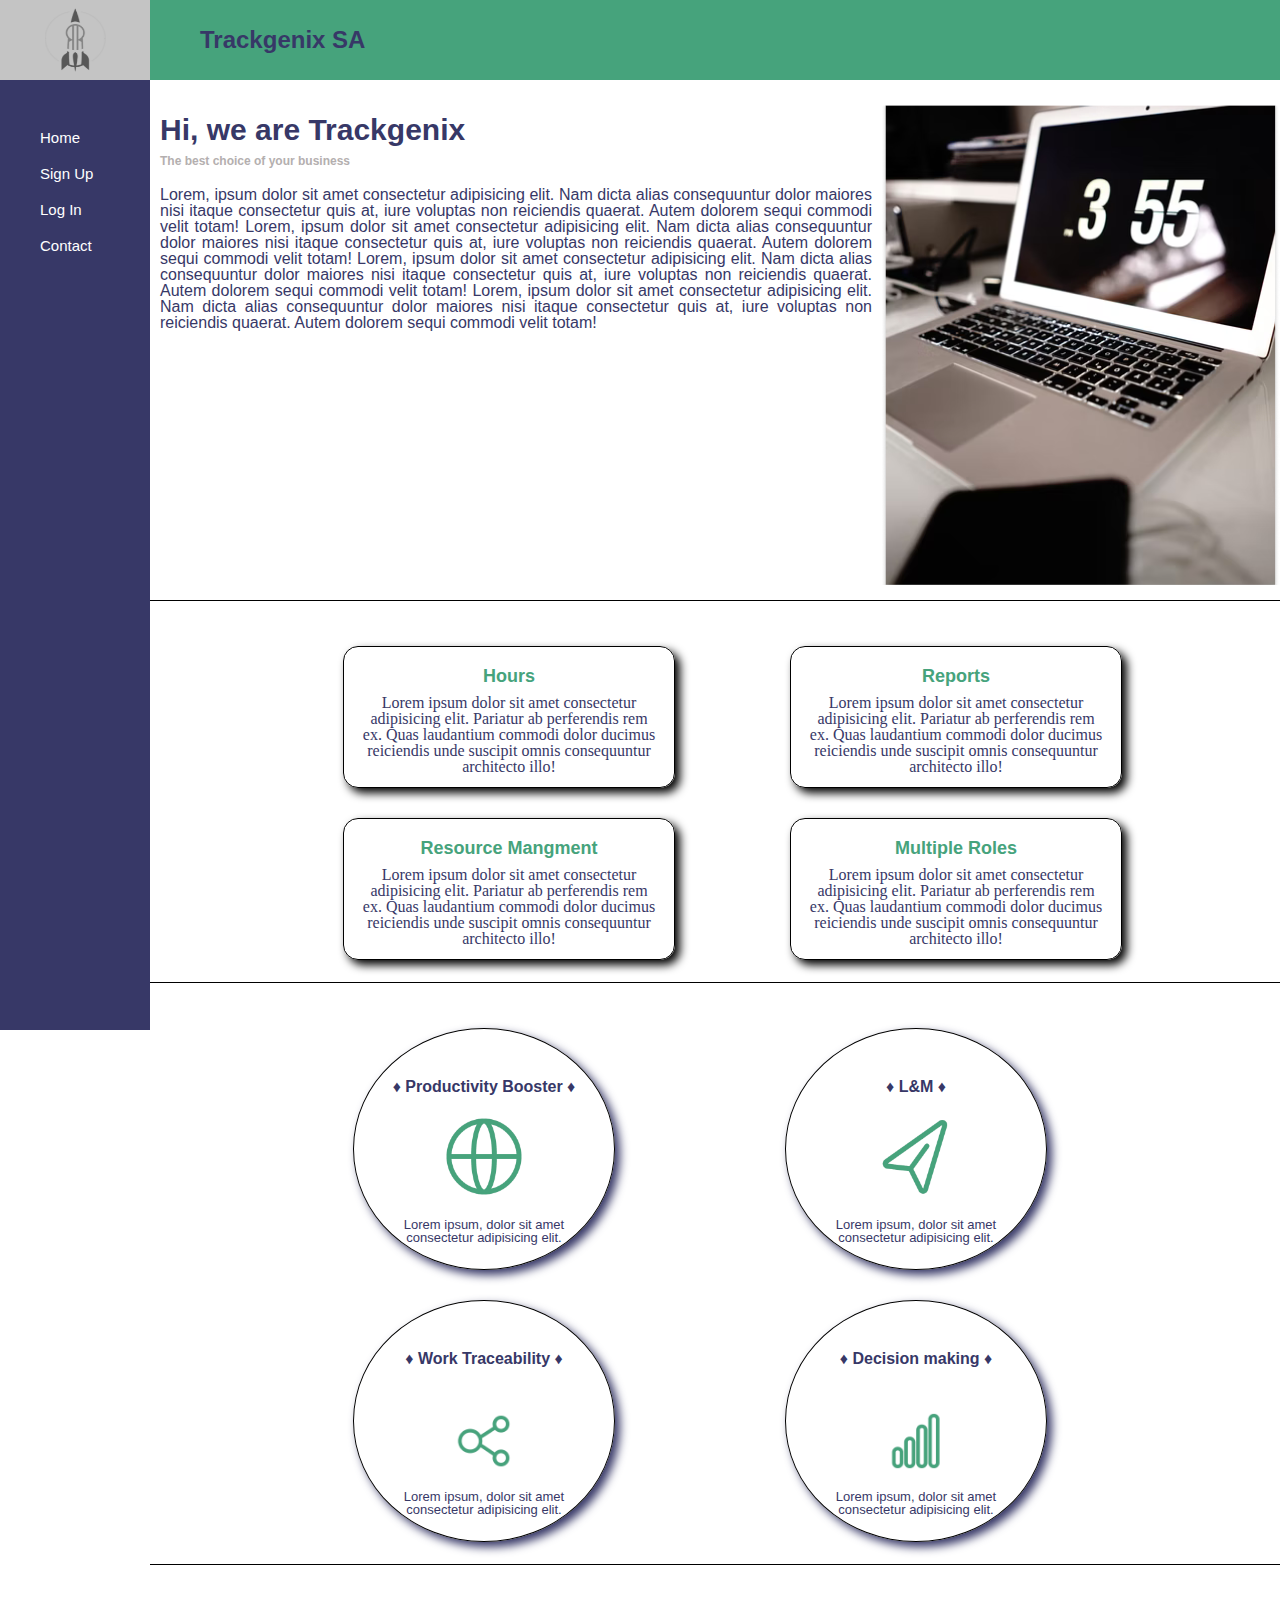
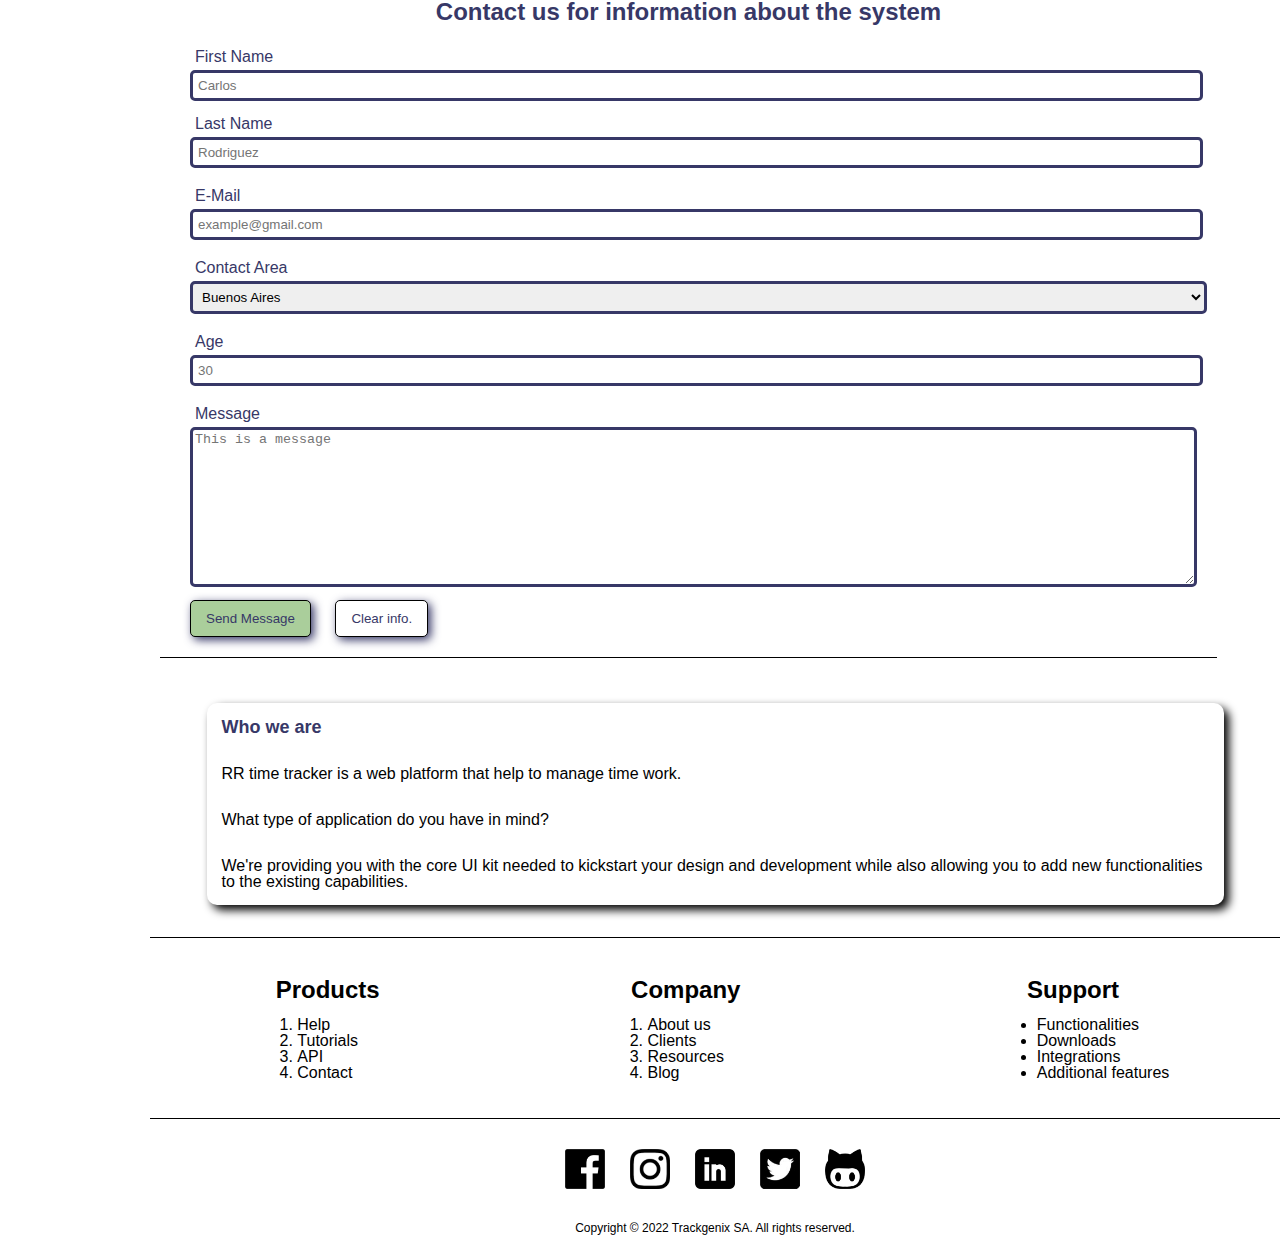
<file: Semana-04/index.html>
<!DOCTYPE html>
<html lang="en">
  <head>
      <meta charset="UTF-8">
      <meta http-equiv="X-UA-Compatible" content="IE=edge">
      <meta name="viewport" content="width=device-width, initial-scale=1.0">
      <title>Trackgenix S.A.</title>
      <link rel="preconnect" href="https://fonts.googleapis.com">
      <link rel="stylesheet" type="text/css" href="./css/style.css">
      <link rel="stylesheet" type="text/css" href="./css/reset.css">
      <link rel="stylesheet" type="text/css" href="./css/header.css">
      <link rel="stylesheet" type="text/css" href="./css/main.css">
      <link rel="stylesheet" type="text/css" href="./css/navbar.css">
      <link rel="stylesheet" type="text/css" href="./css/form.css">
      <link rel="stylesheet" type="text/css" href="./css/footer.css">
  </head>
  <body>
    <section class="container">
      <div class="nav">
        <nav>
          <img class="r-logo" src="img/logo.png" alt="radium-logo">
          <ul id="list">
            <li><a href="#home">Home</a></li>
            <li><a href="#">Sign Up</a></li>
            <li><a href="#">Log In</a></li>
            <li><a href="#contact">Contact</a></li>
          </ul>
        </nav>
      </div>
      <header class="header" id="home">
        <div class="container-logo">
          <div class="menu-logo">
            <img src="./img/hamburguer.png" alt="menu-icon">
          </div>
        </div>
        <p>Trackgenix SA</p>
      </header>
    </section>
    <section class="margin">
        <section class="division container">
          <div class="home">
            <h1>
              Hi, we are Trackgenix
            </h1>
            <p class="subtitle">The best choice of your business</p> 
            <p class="first-p">
              Lorem, ipsum dolor sit amet consectetur adipisicing elit. Nam dicta alias consequuntur dolor maiores nisi 
              itaque consectetur quis at, iure voluptas non reiciendis quaerat. Autem dolorem sequi commodi velit totam!
              Lorem, ipsum dolor sit amet consectetur adipisicing elit. Nam dicta alias consequuntur dolor maiores nisi 
              itaque consectetur quis at, iure voluptas non reiciendis quaerat. Autem dolorem sequi commodi velit totam!
              Lorem, ipsum dolor sit amet consectetur adipisicing elit. Nam dicta alias consequuntur dolor maiores nisi 
              itaque consectetur quis at, iure voluptas non reiciendis quaerat. Autem dolorem sequi commodi velit totam!
              Lorem, ipsum dolor sit amet consectetur adipisicing elit. Nam dicta alias consequuntur dolor maiores nisi 
              itaque consectetur quis at, iure voluptas non reiciendis quaerat. Autem dolorem sequi commodi velit totam!
            </p>
          </div>
          <div class="img-home">
            <a href="img/desktop.png">
              <img src="img/desktop.png" alt="sample-image">
            </a>
          </div>
        </section>
        <section class="division">
          <div class="container">
            <div class="box-top">
              <h3>
                Hours
              </h3>
              <p>
                Lorem ipsum dolor sit amet consectetur adipisicing elit. Pariatur ab perferendis rem ex.
                Quas laudantium commodi dolor ducimus reiciendis unde suscipit omnis consequuntur architecto illo!
              </p>
            </div>
            <div class="box-top">
              <h3>
                Reports
              </h3>
              <p>
                Lorem ipsum dolor sit amet consectetur adipisicing elit. Pariatur ab perferendis rem ex.
                Quas laudantium commodi dolor ducimus reiciendis unde suscipit omnis consequuntur architecto illo!
              </p>
            </div>
          </div>
          <div class="container">
            <div class="box-bot">
              <h3>
                Resource Mangment
              </h3>
              <p>
                Lorem ipsum dolor sit amet consectetur adipisicing elit. Pariatur ab perferendis rem ex.
                Quas laudantium commodi dolor ducimus reiciendis unde suscipit omnis consequuntur architecto illo!
              </p>
            </div>
            <div class="box-bot">
              <h3>
                Multiple Roles
              </h3>
              <p>
                Lorem ipsum dolor sit amet consectetur adipisicing elit. Pariatur ab perferendis rem ex.
                Quas laudantium commodi dolor ducimus reiciendis unde suscipit omnis consequuntur architecto illo!
              </p>
            </div>   
          </div>
        </section>
        <section class="division">
          <div class="container">
            <div class="caract-top">
              <h3>
                &diams; Productivity Booster &diams;
              </h3>
              <img src="img/productivity.png" alt="productivity-image"> 
              <p>
                Lorem ipsum, dolor sit amet consectetur adipisicing elit.</em>
              </p>
            </div>
            <div class="caract-top">
              <h3>
                &diams; L&M &diams;
              </h3>
              <img src="img/m&l.png" alt="ladership-team-managment"> 
              <p>
                Lorem ipsum, dolor sit amet consectetur adipisicing elit.
              </p>
            </div>
          </div>
          <div class="container">
            <div class="caract-bot">
              <h3>
                &diams; Work Traceability &diams;
              </h3>
              <img src="img/traceability.png" alt="traceability-image"> 
              <p>
                Lorem ipsum, dolor sit amet consectetur adipisicing elit.</em>
              </p>
            </div>
            <div class="caract-bot">
              <h3>
                &diams; Decision making &diams;
              </h3>
              <img src="img/decision.png" alt="decision-image">
              <p>
                Lorem ipsum, dolor sit amet consectetur adipisicing elit.</em>
              </p>  
            </div> 
          </div>  
        </section>
        <section class="form-contact division container" id="contact">
          <h3>
            Contact us for information about the system
          </h3>
          <div class="form-group">
            <div class="f-name">
              <form action="process.php" method="POST">
                <label>First Name</label>
                <input type="text" name="first-name" placeholder="Carlos" id="f-name">
              </form>
            </div>
            <div class="l-name">
              <form action="process.php" method="POST">
                <label>Last Name</label>
                <input type="text" name="first-name" placeholder="Rodriguez" id="f-name">
              </form>
            </div>
          </div>
          <div class="form-group">
            <form action="process.php" method="POST">
              <label>E-Mail</label>
              <input type="text" name="email" placeholder="example@gmail.com">
            </form>
          </div>
          <div class="form-group">
            <label>Contact Area</label>
            <select name="contact-area">
              <option value="buenos-aires">Buenos Aires</option>
              <option value="santa-fe">Santa Fe</option>
              <option value="cordoba">Cordoba</option>   
            </select>
          </div>
          <div class="form-group">
            <form action="process.php" method="POST">
              <label>Age</label>
              <input type="number" name="age" placeholder="30">
            </form>
          </div>
          <div class="form-group">
            <form action="process.php" method="POST">
              <label>Message</label>
              <textarea name="message" cols="30" rows="10" placeholder="This is a message"></textarea>
            </form>
          </div>
          <div>
            <input type="submit" name="submit" value="Send Message" id="submit"> 
            <input type="submit" name="submit" value="Clear info." id="clear">
          </div> 
        </section>
        <section class="division">
          <div class="container">
            <div class="wwa">
              <h3>
                Who we are
              </h3>
              <p>
                RR time tracker is a web platform that help to manage time work.
              </p>
              <p>
                What type of application do you have in mind?
              </p>
              <p>
                We're providing you with the core UI kit needed to kickstart your design and development while also
                allowing you to add new functionalities to the existing capabilities.
              </p>
            </div>   
          </div>
        </section>
        <section class="division container">
          <div class="lists">
            <h2>
              Products
            </h2>
            <ol>
              <li>Help</li>
              <li>Tutorials</li>
              <li>API</li>
              <li>Contact</li>
            </ol>
          </div>
          <div class="lists">
            <h2>
              Company
            </h2>
            <ol>
              <li>About us</li>
              <li>Clients</li>
              <li>Resources</li>
              <li>Blog</li>
            </ol>
          </div>
          <div class="lists">
            <h2>
              Support
            </h2>
            <ul>
              <li>Functionalities</li>
              <li>Downloads</li>
              <li>Integrations</li>
              <li>Additional features</li>
            </ul>
          </div>    
        </section>
        <section class="container">
          <footer>
            <div class="footer">
              <a href="https://www.facebook.com/radiumrocket">
                <img class="logo" src="img/fcb.png" alt="facebook">
              </a>
              <a href="https://www.instagram.com/radium.rocket/">
                <img class="logo" src="img/insta.png" alt="instagram">
              </a>
              <a href="https://www.linkedin.com/company/radium-rocket/">
                <img class="logo" src="img/in.png" alt="linkedin">
              </a>
              <a href="https://twitter.com/radiumrocket"> 
                <img class="logo" src="img/twt.jpg" alt="twitter"> 
              </a>
              <a href="https://github.com/radiumrocketapps">
                <img class="logo" src="img/git-hub.png" alt="git-hub">
              </a>
            </div>
            <div class="copy">
              <p>Copyright &copy; 2022 Trackgenix SA. All rights reserved.</p>
            </div> 
          </footer>
        </section>
      </section>
    </section> 
  </body>
</html>
</file>
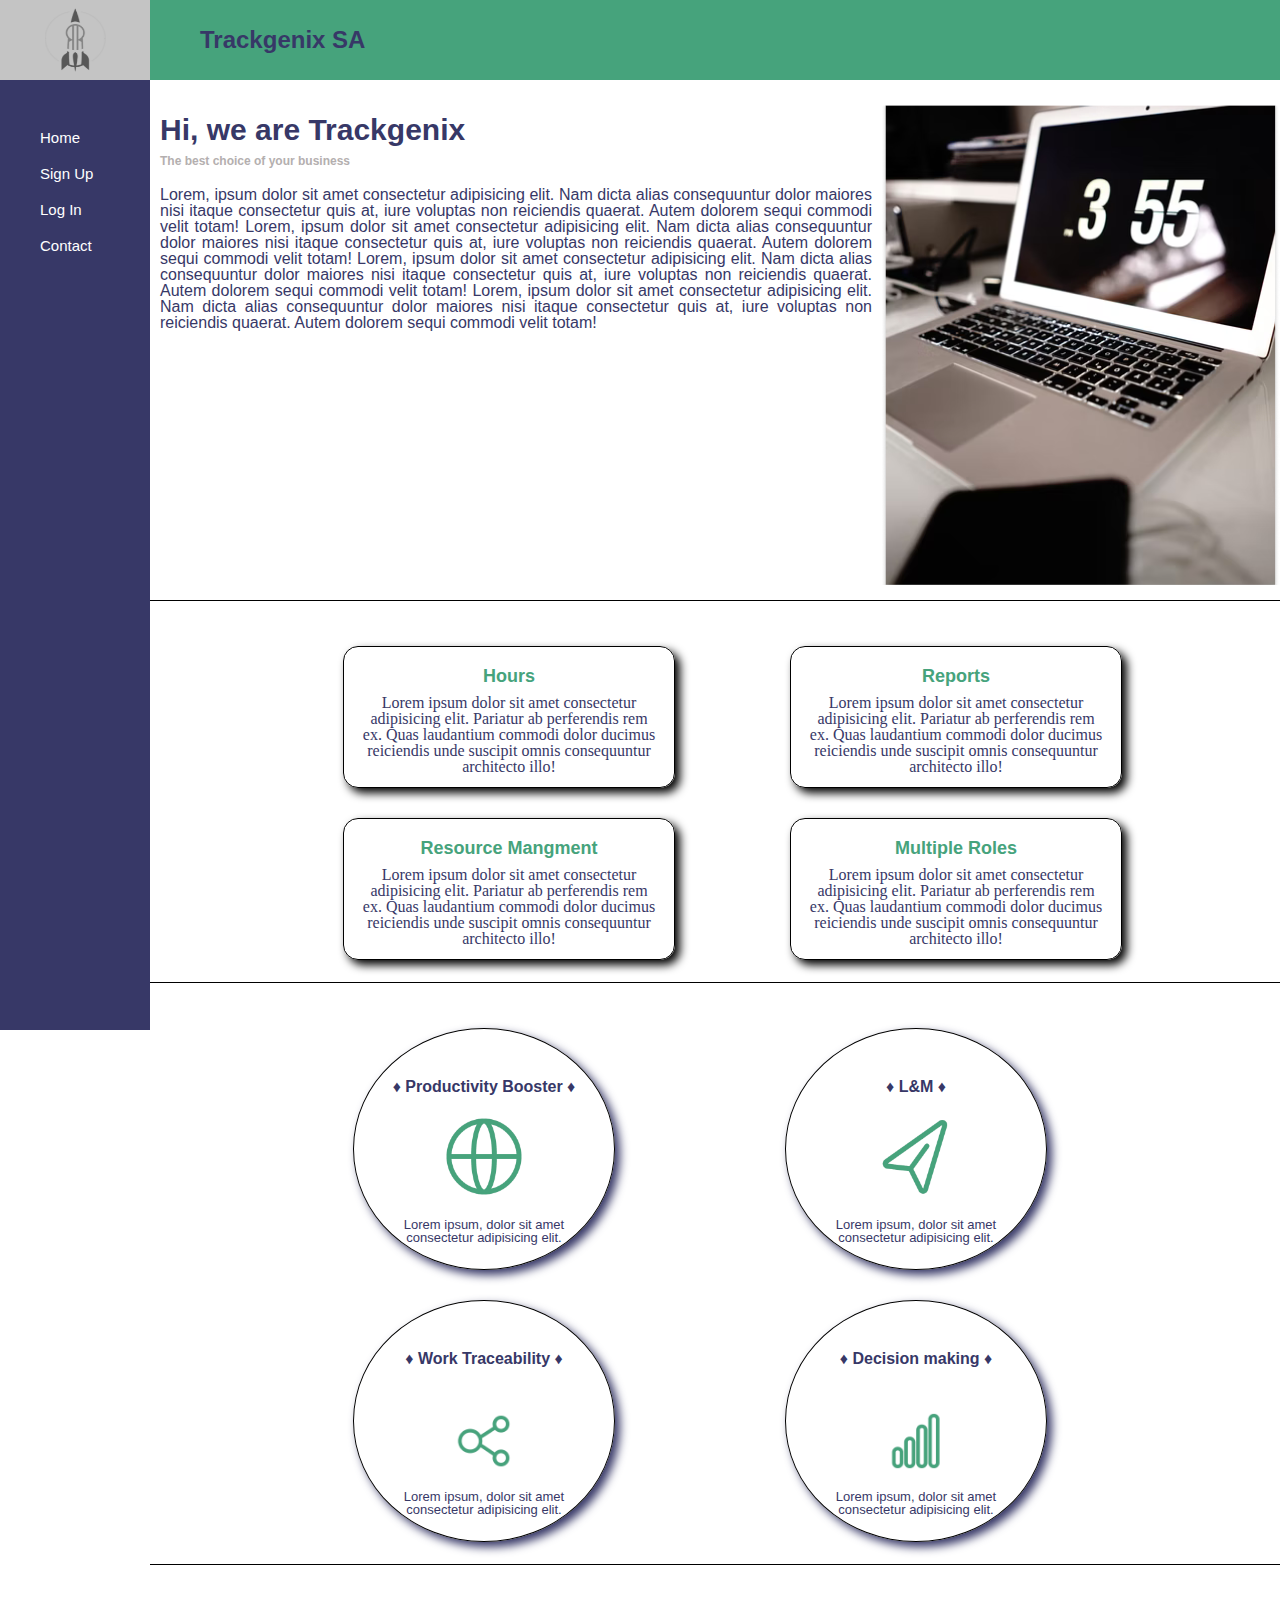
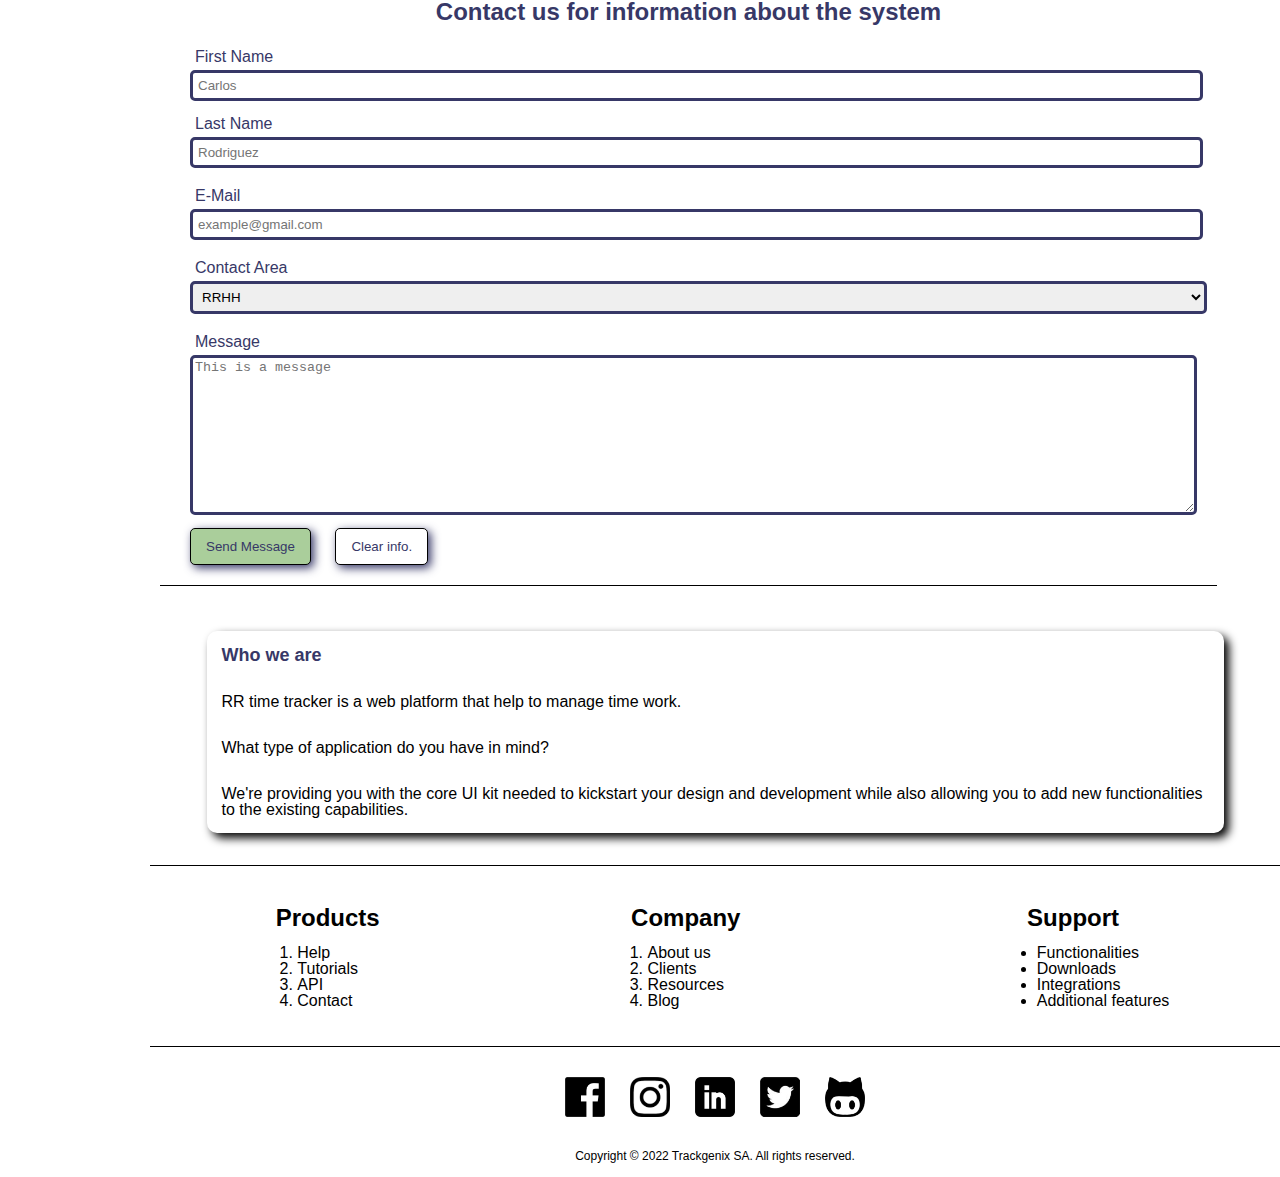
<file: Semana-06/views/index.html>
<!DOCTYPE html>
<html lang="en">
  <head>
      <meta charset="UTF-8">
      <meta http-equiv="X-UA-Compatible" content="IE=edge">
      <meta name="viewport" content="width=device-width, initial-scale=1.0">
      <title>Trackgenix S.A.</title>
      <link rel="preconnect" href="https://fonts.googleapis.com">
      <link rel="stylesheet" type="text/css" href="../style/style.css">
      <link rel="stylesheet" type="text/css" href="../style/reset.css">
      <link rel="stylesheet" type="text/css" href="../style/header.css">
      <link rel="stylesheet" type="text/css" href="../style/main.css">
      <link rel="stylesheet" type="text/css" href="../style/navbar.css">
      <link rel="stylesheet" type="text/css" href="../style/form.css">
      <link rel="stylesheet" type="text/css" href="../style/footer.css">
      <script src="../javascript/contact.js"></script>
  </head>
  <body>
    <section class="container">
      <div class="nav">
        <nav>
          <img class="r-logo" src="../img/logo.png" alt="radium-logo">
          <ul id="list">
            <li><a href="../views/index.html">Home</a></li>
            <li><a href="../views/sing-up.html">Sign Up</a></li>
            <li><a href="../views/login.html">Log In</a></li>
            <li><a href="#contact">Contact</a></li>
          </ul>
        </nav>
      </div>
      <header class="header" id="home">
        <div class="container-logo">
          <div class="menu-logo">
            <img src="../img/hamburguer.png" alt="menu-icon">
          </div>
        </div>
        <p>Trackgenix SA</p>
      </header>
    </section>
    <section class="margin">
        <section class="division container">
          <div class="home">
            <h1>
              Hi, we are Trackgenix
            </h1>
            <p class="subtitle">The best choice of your business</p> 
            <p class="first-p">
              Lorem, ipsum dolor sit amet consectetur adipisicing elit. Nam dicta alias consequuntur dolor maiores nisi 
              itaque consectetur quis at, iure voluptas non reiciendis quaerat. Autem dolorem sequi commodi velit totam!
              Lorem, ipsum dolor sit amet consectetur adipisicing elit. Nam dicta alias consequuntur dolor maiores nisi 
              itaque consectetur quis at, iure voluptas non reiciendis quaerat. Autem dolorem sequi commodi velit totam!
              Lorem, ipsum dolor sit amet consectetur adipisicing elit. Nam dicta alias consequuntur dolor maiores nisi 
              itaque consectetur quis at, iure voluptas non reiciendis quaerat. Autem dolorem sequi commodi velit totam!
              Lorem, ipsum dolor sit amet consectetur adipisicing elit. Nam dicta alias consequuntur dolor maiores nisi 
              itaque consectetur quis at, iure voluptas non reiciendis quaerat. Autem dolorem sequi commodi velit totam!
            </p>
          </div>
          <div class="img-home">
            <a href="../img/desktop.png">
              <img src="../img/desktop.png" alt="sample-image">
            </a>
          </div>
        </section>
        <section class="division">
          <div class="container">
            <div class="box-top">
              <h3>
                Hours
              </h3>
              <p>
                Lorem ipsum dolor sit amet consectetur adipisicing elit. Pariatur ab perferendis rem ex.
                Quas laudantium commodi dolor ducimus reiciendis unde suscipit omnis consequuntur architecto illo!
              </p>
            </div>
            <div class="box-top">
              <h3>
                Reports
              </h3>
              <p>
                Lorem ipsum dolor sit amet consectetur adipisicing elit. Pariatur ab perferendis rem ex.
                Quas laudantium commodi dolor ducimus reiciendis unde suscipit omnis consequuntur architecto illo!
              </p>
            </div>
          </div>
          <div class="container">
            <div class="box-bot">
              <h3>
                Resource Mangment
              </h3>
              <p>
                Lorem ipsum dolor sit amet consectetur adipisicing elit. Pariatur ab perferendis rem ex.
                Quas laudantium commodi dolor ducimus reiciendis unde suscipit omnis consequuntur architecto illo!
              </p>
            </div>
            <div class="box-bot">
              <h3>
                Multiple Roles
              </h3>
              <p>
                Lorem ipsum dolor sit amet consectetur adipisicing elit. Pariatur ab perferendis rem ex.
                Quas laudantium commodi dolor ducimus reiciendis unde suscipit omnis consequuntur architecto illo!
              </p>
            </div>   
          </div>
        </section>
        <section class="division">
          <div class="container">
            <div class="caract-top">
              <h3>
                &diams; Productivity Booster &diams;
              </h3>
              <img src="../img/productivity.png" alt="productivity-image"> 
              <p>
                Lorem ipsum, dolor sit amet consectetur adipisicing elit.</em>
              </p>
            </div>
            <div class="caract-top">
              <h3>
                &diams; L&M &diams;
              </h3>
              <img src="../img/m&l.png" alt="ladership-team-managment"> 
              <p>
                Lorem ipsum, dolor sit amet consectetur adipisicing elit.
              </p>
            </div>
          </div>
          <div class="container">
            <div class="caract-bot">
              <h3>
                &diams; Work Traceability &diams;
              </h3>
              <img src="../img/traceability.png" alt="traceability-image"> 
              <p>
                Lorem ipsum, dolor sit amet consectetur adipisicing elit.</em>
              </p>
            </div>
            <div class="caract-bot">
              <h3>
                &diams; Decision making &diams;
              </h3>
              <img src="../img/decision.png" alt="decision-image">
              <p>
                Lorem ipsum, dolor sit amet consectetur adipisicing elit.</em>
              </p>  
            </div> 
          </div>  
        </section>
        <section class="form-contact division container" id="contact">
          <h3>
            Contact us for information about the system
          </h3>
          <div class="form-group">
            <div class="f-name">
              <form action="process.php" method="POST">
                <label>First Name</label>
                <input type="text" name="first-name" placeholder="Carlos" id="f-name">
              </form>
            </div>
            <div class="l-name">
              <form action="process.php" method="POST">
                <label>Last Name</label>
                <input type="text" name="first-name" placeholder="Rodriguez" id="l-name">
                <p class="error error-view">Invalid Input</p>
              </form>
            </div>
          </div>
          <div class="form-group">
            <form action="process.php" method="POST">
              <label>E-Mail</label>
              <input type="text" name="email" placeholder="example@gmail.com">
            </form>
          </div>
          <div class="form-group">
            <label>Contact Area</label>
            <select name="contact-area">
              <option value="buenos-aires">RRHH</option>
              <option value="santa-fe">Sistems</option>
              <option value="cordoba">Commercialization</option>   
            </select>
          </div>
          <div class="form-group">
            <form action="process.php" method="POST">
              <label>Message</label>
              <textarea name="message" cols="30" rows="10" placeholder="This is a message"></textarea>
            </form>
          </div>
          <div>
            <input type="submit" name="submit" value="Send Message" id="submit"> 
            <input type="submit" name="submit" value="Clear info." id="clear">
          </div> 
        </section>
        <section class="division">
          <div class="container">
            <div class="wwa">
              <h3>
                Who we are
              </h3>
              <p>
                RR time tracker is a web platform that help to manage time work.
              </p>
              <p>
                What type of application do you have in mind?
              </p>
              <p>
                We're providing you with the core UI kit needed to kickstart your design and development while also
                allowing you to add new functionalities to the existing capabilities.
              </p>
            </div>   
          </div>
        </section>
        <section class="division container">
          <div class="lists">
            <h2>
              Products
            </h2>
            <ol>
              <li>Help</li>
              <li>Tutorials</li>
              <li>API</li>
              <li>Contact</li>
            </ol>
          </div>
          <div class="lists">
            <h2>
              Company
            </h2>
            <ol>
              <li>About us</li>
              <li>Clients</li>
              <li>Resources</li>
              <li>Blog</li>
            </ol>
          </div>
          <div class="lists">
            <h2>
              Support
            </h2>
            <ul>
              <li>Functionalities</li>
              <li>Downloads</li>
              <li>Integrations</li>
              <li>Additional features</li>
            </ul>
          </div>    
        </section>
        <section class="container">
          <footer>
            <div class="footer">
              <a href="https://www.facebook.com/radiumrocket">
                <img class="logo" src="../img/fcb.png" alt="facebook">
              </a>
              <a href="https://www.instagram.com/radium.rocket/">
                <img class="logo" src="../img/insta.png" alt="instagram">
              </a>
              <a href="https://www.linkedin.com/company/radium-rocket/">
                <img class="logo" src="../img/in.png" alt="linkedin">
              </a>
              <a href="https://twitter.com/radiumrocket"> 
                <img class="logo" src="../img/twt.jpg" alt="twitter"> 
              </a>
              <a href="https://github.com/radiumrocketapps">
                <img class="logo" src="../img/git-hub.png" alt="git-hub">
              </a>
            </div>
            <div class="copy">
              <p>Copyright &copy; 2022 Trackgenix SA. All rights reserved.</p>
            </div> 
          </footer>
        </section>
      </section>
    </section> 
  </body>
</html>
</file>
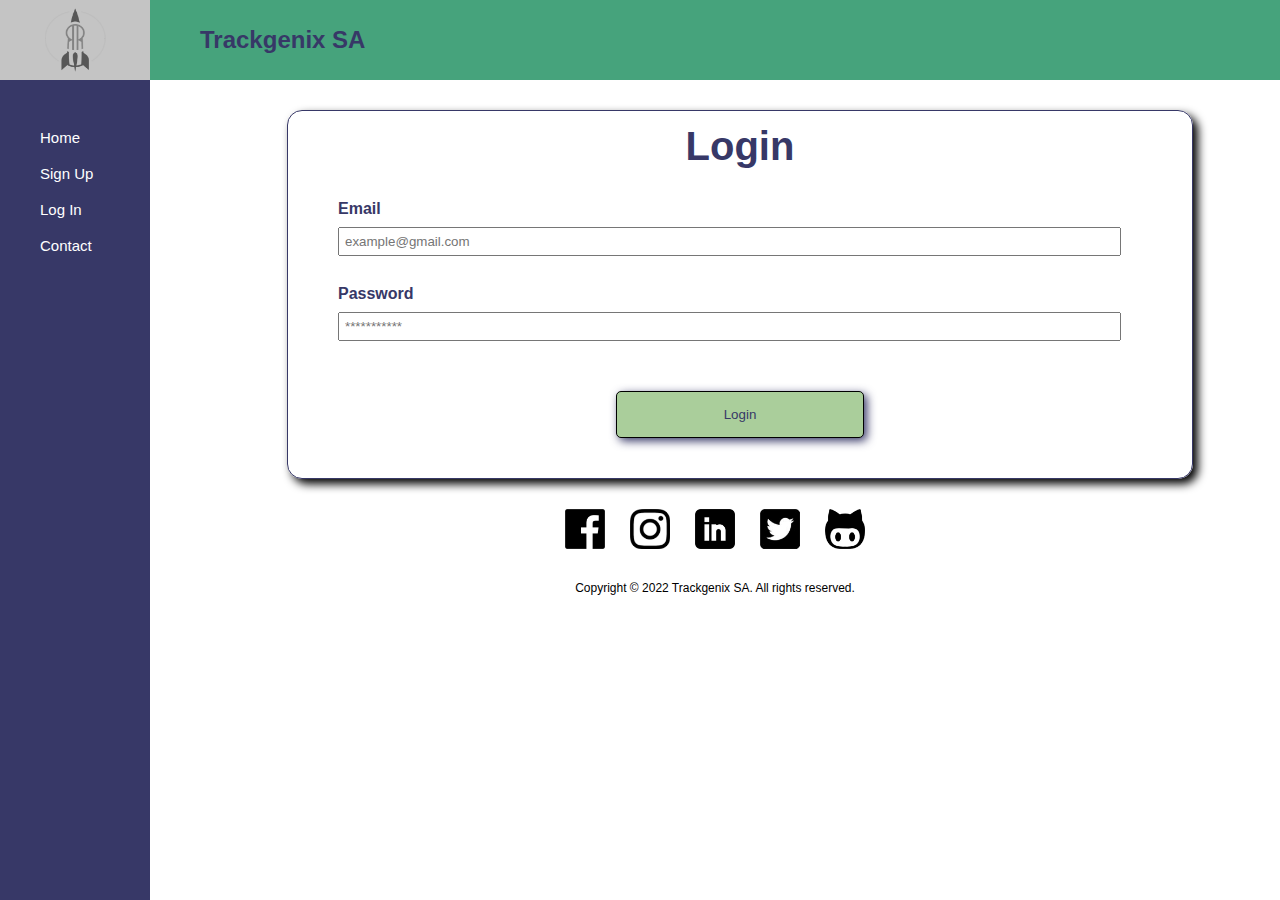
<file: Semana-06/views/login.html>
<!DOCTYPE html>
<html lang="en">
<head>
    <meta charset="UTF-8">
    <meta http-equiv="X-UA-Compatible" content="IE=edge">
    <meta name="viewport" content="width=device-width, initial-scale=1.0">
    <title>Trackgenix S.A.</title>
    <link rel="preconnect" href="https://fonts.googleapis.com">
    <link rel="stylesheet" type="text/css" href="../style/header.css">
    <link rel="stylesheet" type="text/css" href="../style/navbar.css">
    <link rel="stylesheet" type="text/css" href="../style/footer.css">
    <link rel="stylesheet" type="text/css" href="../style/reset.css">
    <link rel="stylesheet" type="text/css" href="../style/style.css">
    <link rel="stylesheet" type="text/css" href="../style/main.css">
    <link rel="stylesheet" type="text/css" href="../style/login.css">
    <script src="../javascript/login.js"></script>
</head>
  <body>
    <section class="container">
      <div class="nav">
        <nav>
          <img class="r-logo" src="../img/logo.png" alt="radium-logo">
          <ul id="list">
            <li><a href="../views/index.html">Home</a></li>
            <li><a href="../views/sing-up.html">Sign Up</a></li>
            <li><a href="../views/login.html">Log In</a></li>
            <li><a href="../views/index.html #contact">Contact</a></li>
          </ul>
        </nav>
      </div>
      <header class="header" id="home">
        <div class="container-logo">
          <div class="menu-logo">
            <img src="../img/hamburguer.png" alt="menu-icon">
          </div>
        </div>
        <p>Trackgenix SA</p>
      </header>
    </section>
    <section class="margin">
      <section class="container">
        <form class="f-login" action="process.php" method="POST" id="forms">
          <h2 class="title-login">
            Login
          </h2>
          <div class="login">
            <label>Email</label>
            <input type="text" name="first-name" placeholder="example@gmail.com">
            <p class="error error-view">Invalid Email</p>
          </div>
          <div class="login">
            <label>Password</label>
            <input type="password" name="last-name" placeholder="***********">
            <p class="error error-view" id="error">Invalid Password</p>
          </div>
          <div class="buttons">
            <input type="button" name="submit" value="Login" id="login"> 
          </div>
        </form>
      </section>
      <section class="container">
        <footer>
          <div class="footer">
            <a href="https://www.facebook.com/radiumrocket">
              <img class="logo" src="../img/fcb.png" alt="facebook">
            </a>
            <a href="https://www.instagram.com/radium.rocket/">
              <img class="logo" src="../img/insta.png" alt="instagram">
            </a>
            <a href="https://www.linkedin.com/company/radium-rocket/">
              <img class="logo" src="../img/in.png" alt="linkedin">
            </a>
            <a href="https://twitter.com/radiumrocket"> 
              <img class="logo" src="../img/twt.jpg" alt="twitter"> 
            </a>
            <a href="https://github.com/radiumrocketapps">
              <img class="logo" src="../img/git-hub.png" alt="git-hub">
            </a>
          </div>
          <div class="copy">
            <p>Copyright &copy; 2022 Trackgenix SA. All rights reserved.</p>
          </div> 
        </footer>
      </section>
    </section>
  </body>
</html>
</file>
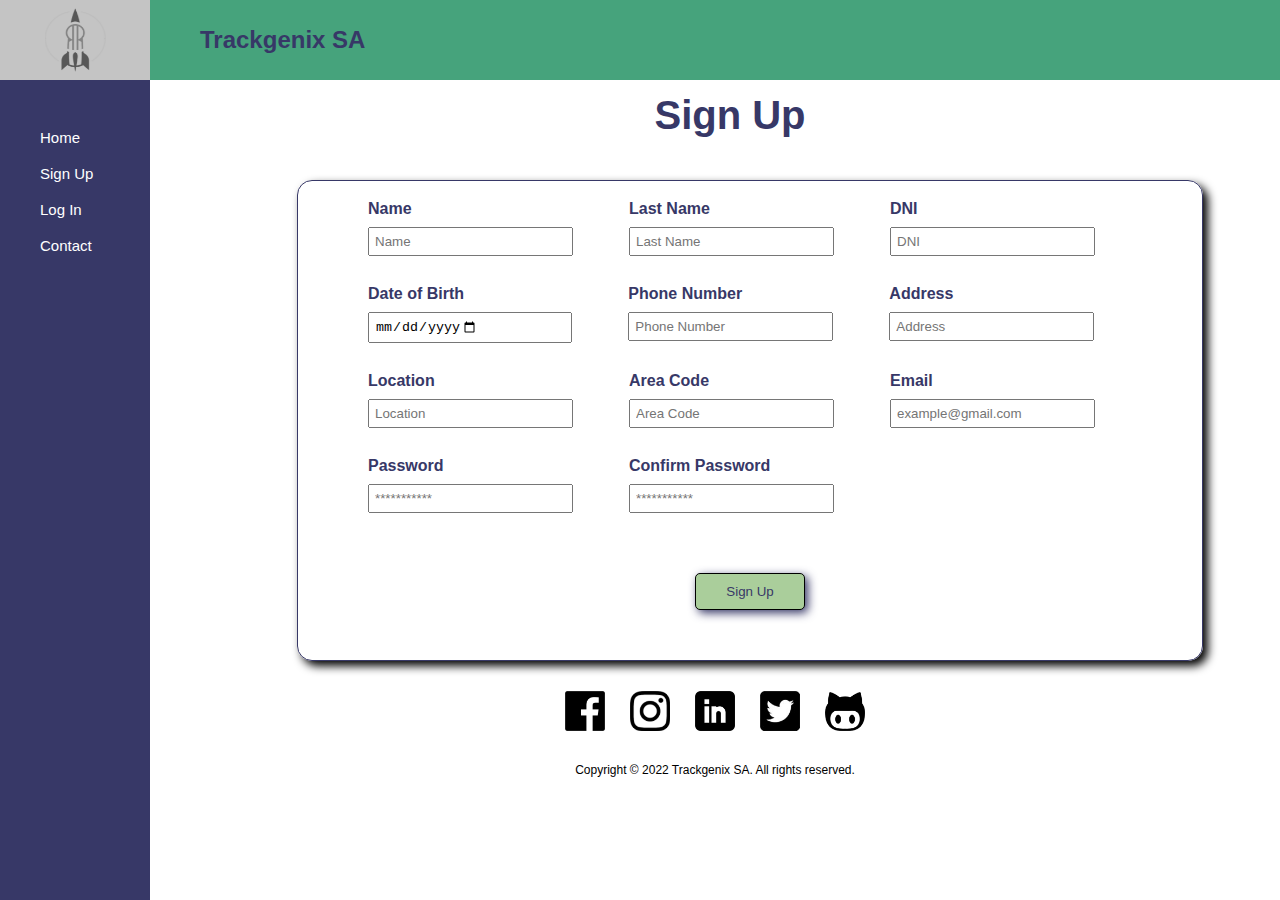
<file: Semana-06/views/sing-up.html>
<!DOCTYPE html>
<html lang="en">
<head>
    <meta charset="UTF-8">
    <meta http-equiv="X-UA-Compatible" content="IE=edge">
    <meta name="viewport" content="width=device-width, initial-scale=1.0">
    <title>Trackgenix S.A.</title>
    <link rel="preconnect" href="https://fonts.googleapis.com">
    <link rel="stylesheet" type="text/css" href="../style/header.css">
    <link rel="stylesheet" type="text/css" href="../style/navbar.css">
    <link rel="stylesheet" type="text/css" href="../style/footer.css">
    <link rel="stylesheet" type="text/css" href="../style/reset.css">
    <link rel="stylesheet" type="text/css" href="../style/style.css">
    <link rel="stylesheet" type="text/css" href="../style/sign-up.css">
    <script src="../javascript/sign-up.js"></script>
</head>
<body>
    <section class="container">
        <div class="nav">
          <nav>
            <img class="r-logo" src="../img/logo.png" alt="radium-logo">
            <ul id="list">
              <li><a href="../views/index.html">Home</a></li>
              <li><a href="../views/sing-up.html">Sign Up</a></li>
              <li><a href="../views/login.html">Log In</a></li>
              <li><a href="../views/index.html #contact">Contact</a></li>
            </ul>
          </nav>
        </div>
        <header class="header" id="home">
          <div class="container-logo">
            <div class="menu-logo">
              <img src="../img/hamburguer.png" alt="menu-icon">
            </div>
          </div>
          <p>Trackgenix SA</p>
        </header>
      </section>
      <section class="margin">
        <div>
          <h2 class="title-signup">
            Sign Up
          </h2>
        </div>
        <section class="container">
          <form class="f-signup" action="process.php" method="POST" id="forms">  
            <div class="sign-up">
              <label>Name</label>
              <input type="text" name="first-name" placeholder="Name" id="name">
              <p class="error error-view">Invalid Name</p>
            </div>
            <div class="sign-up">
              <label>Last Name</label>
              <input type="text" name="last-name" placeholder="Last Name" id="l-name">
              <p class="error error-view">Invalid Last Name</p>
            </div>
            <div class="sign-up">
              <label>DNI</label>
              <input type="text" name="first-name" placeholder="DNI" id="dni">
              <p class="error error-view">Dni is invalid</p>
            </div>
            <div class="sign-up">
              <label>Date of Birth</label>
              <input type="date" name="last-name" placeholder="DD/MM/AA" id="date">
              <p class="error error-view">Date of birthday is invalid</p>
            </div>
            <div class="sign-up">
              <label>Phone Number</label>
              <input type="text" name="first-name" placeholder="Phone Number" id="phone">
              <p class="error error-view">Phone Number is invalid</p>
            </div>
            <div class="sign-up">
              <label>Address</label>
              <input type="text" name="last-name" placeholder="Address" id="address">
              <p class="error error-view">Address is invalid</p>
            </div>
            <div class="sign-up">
              <label>Location</label>
              <input type="text" name="first-name" placeholder="Location" id="locate">
              <p class="error error-view">Location is invalid</p>
            </div>
            <div class="sign-up">
              <label>Area Code</label>
              <input type="text" name="last-name" placeholder="Area Code" id="code">
              <p class="error error-view">Area code is invalid</p>
            </div>
            <div class="sign-up">
              <label>Email</label>
              <input type="text" name="first-name" placeholder="example@gmail.com" id="email">
              <p class="error error-view">Invalid Email</p>
            </div>
            <div class="sign-up">
              <label>Password</label>
              <input type="password" name="last-name" placeholder="***********" id="password">
              <p class="error error-view">Invalid Password</p>
            </div>
            <div class="sign-up">
              <label>Confirm Password</label>
              <input type="password" name="first-name" placeholder="***********" id="conf-password">
              <p class="error error-view">Passwords do not match</p>
            </div>
            <div class="buttons">
              <input type="button" name="submit" value="Sign Up" id="sign-up"> 
            </div>
          </form>
        </section>
        <section class="container">
          <footer>
            <div class="footer">
              <a href="https://www.facebook.com/radiumrocket">
                <img class="logo" src="../img/fcb.png" alt="facebook">
              </a>
              <a href="https://www.instagram.com/radium.rocket/">
                <img class="logo" src="../img/insta.png" alt="instagram">
              </a>
              <a href="https://www.linkedin.com/company/radium-rocket/">
                <img class="logo" src="../img/in.png" alt="linkedin">
              </a>
              <a href="https://twitter.com/radiumrocket"> 
                <img class="logo" src="../img/twt.jpg" alt="twitter"> 
              </a>
              <a href="https://github.com/radiumrocketapps">
                <img class="logo" src="../img/git-hub.png" alt="git-hub">
              </a>
            </div>
            <div class="copy">
              <p>Copyright &copy; 2022 Trackgenix SA. All rights reserved.</p>
            </div> 
          </footer>
        </section>
      </section>
</body>
</html>
</file>
<file: Semana-03/css/style.css>
body{
    margin: 0;
}
.margin{
    margin-left: 140px;
}
header{
    background-color: #46A37C;
    height: 100px;
    width: 100%;
}
.r-logo {
    position: fixed;
    width: 10%;
    height: 100px;
    top: 0;
    margin-bottom: 70px;
}
#title{
    font-family: "Roboto", sans-serif;
    color: #373867;
    padding-left: 13%;
    padding-top: 35px;
    font-weight: bold;
    font-size: 20px;
}
.nav{
    position: fixed;
    background-color:#373867;
    width: 10%;
    height: 100%;
}
#list{
    list-style: none;
    padding-left: 30px;
    padding-top: 50px;
    font-family: "Roboto", sans-serif;

}
#list li{
    padding-bottom: 20px;
}
#list a{
    color: #fff ;
    text-decoration: none;
    font-size: 15px;
}
#list a:hover{
    color: red;
}
.home{
    padding-left: 70px;
    width: 500px;
    display: inline-block;
}
.home h1{
    position: relative;
    color: #373867;
    font-family: "Roboto", sans-serif;
    font-size: 35px;
    font-weight: bold;
    text-shadow: 3px 3px 10px;
    bottom: 220px;
    left: 50px;
}
#subtittle{
    color: #B4AFAF;  
    font-family: "Roboto", sans-serif;
    position: relative;
    font-weight: bold;
    bottom: 200px;
    left: 50px;
}
#first-p{
    position: relative;
    text-align: justify;
    font-family: "Roboto", sans-serif;
    color: #373867;
    bottom: 150px;
    left: 50px;
}
.img-home{
    display: inline-block;
    margin-left: 200px;
}
#img-h1{
    margin-top: 100px;
}
.box{
    width: 400px;
    height: 200px;
    margin-left: 130px;
    margin-bottom: 30px;
    margin-top: 30px;
    background-color: #BFC2C0;
    border-radius: 15px;
    display: inline-block;
    box-shadow: 5px 5px 10px;
}
.box h3{
    text-align: center;
    padding-top: 10px;
    font-family: "Roboto", sans-serif;
    color: #46A37C;
    text-shadow: 3px 3px 10px grey;
    text-decoration: underline black;
    font-weight: bold;
    font-size: 20px;
}
.box p {
    text-align: center;
    font-family: "Roboto", sans-serif;
    color: #373867;
    padding-left: 15px;
    padding-right: 15px;
    padding-top: 40px;
    font-size: 16px;
}
.caract{
    margin-left: 170px;
    margin-top: 30px;
    display: inline-block;
    width: 290px;
    height: 290px;
    margin-right: 130px;
    border: solid black;
    border-radius: 100%;
    box-shadow: 5px 5px 10px;
}
.caract h3{
    text-align:center;
    font-family: "Roboto", sans-serif;
    font-size: 13px;
    color: #373867;
    padding-top: 40px;
    font-size: 19px;
    font-weight: bold;
}
.caract img{
    width: 130px;
    height: 130px;
    padding-left: 80px;
    padding-top: 20px;
}
.caract p{
    text-align: center;
    font-family: "Roboto", sans-serif;
    font-style: italic;
    font-weight: bold;
    font-size: 8px;
    padding-top: 5px;
}
.form-contact{
    font-family: "Roboto", sans-serif;
    margin-left: 50px;
    margin-top: 50px;
    color: #373867;
}
.form-contact h3{
    margin-bottom: 50px;
    font-weight: bold;
    text-decoration: underline;
    font-size: 30px;
    text-shadow: 3px 3px 10px;
}
.form-group{
    padding-bottom: 15px;
}
.form-contact label{
    display: block;
    padding-left: 5px;
    padding-bottom: 5px;
    text-decoration: underline;
    color: #373867;
    display: inline-block;
}
.form-contact input[type="text"]{
    padding: 10px;
    width: 1100px;
    border: #373867 solid;
    border-radius: 10px;
}
#f-name{
    width: 400px;
    margin-right: 60px;
    display: inline-block;
    margin-bottom: 20px;
    margin-left: 20px;
}
#l-name{
    width: 400px;
    margin-left: 16px;
    display: inline-block;
}
.form-contact input[type="number"]{
    padding: 8px;
    width: 1100px;
    border: #373867 solid;
    border-radius: 10px;
}
.form-contact select{
    padding: 10px;
    width: 1125px;
    border: #373867 solid;
    border-radius: 10px;
}
.form-contact textarea{
    padding: 8px;
    width: 1100px;
    border: #373867 solid;
    border-radius: 10px;
}
.form-contact input[type="submit"]{
    padding: 10px 15px;
}
#submit{
    margin-right: 10px;
    background-color: #AACE9B;
    border: black solid 1px;
    border-radius: 5px;
    color: #373867;
    margin-left: 3px;
    box-shadow: 3px 3px 10px;
}
#clear{
    margin-right: 10px;
    background-color: #fff;
    border: solid black 1px;
    border-radius: 5px;
    color: #373867;
    margin-left: 3px;
    box-shadow: 3px 3px 10px;
}
#submit:hover{
    background-color: #37781c;
    color: #fff;
    transition-duration: 0,4s;
}
#submit:active{
    background-color: #265213;
    transform: translateY(4px);
}
#clear:hover{
    background-color: #992121;
    color: #fff;
    transition-duration: 0,4s;
}
#clear:active{
    background-color: #711919;
    transform: translateY(4px);
}
.wwa{
    width: 700px;
    margin-left: 200px;
    margin-top: 80px;
    margin-bottom: 50px;
    font-family: "Roboto", sans-serif;
    font-size: 18px;
    background-color: lightgray;
    border-radius: 15px;
    box-shadow: 5px 5px 10px;
}
.wwa h3{
    padding-top: 15px;
    padding-left: 15px;
    text-decoration: underline;
    font-size: 20px;
    font-weight: bold;
}
.wwa p {
    padding-bottom: 15px;
    padding-top: 15px;
    padding-left: 15px;
}
.lists{
    width: 25%;
    display: inline-block;
    margin-left: 90px;
    font-family: "Roboto", sans-serif;

}
.lists h2{
    text-decoration: underline;
    font-weight: bold;
    font-size: 20px;
}
.lists li{
    padding-top: 10px;
    padding-bottom: 5px;
    margin-left: 25px;
}
.hr{
    padding: 25px 0px 12px 0px;
    border-bottom: 1px solid black;    
}
.footer{
    width: 200px;
    margin-top: 50px;
    margin-left: 38%;
}
.footer a{
    text-decoration: none;
}
.logo{
    width: 30px;
    height: 30px;
}
.copy{
    width: 500px;
    margin-left: 33%;
    font-family: "Roboto", sans-serif;
    font-size: 12px;
    padding-bottom: 20px;
}
</file>
<file: Semana-04/css/style.css>
body{
    font-family: "Roboto", sans-serif;
}
.division{
    padding: 25px 0px 12px 0px;
    border-bottom: 1px solid black;  
}
.container{
    display: flex;
    justify-content: center;
}
.margin{
    margin-left: 150px;
}
@media (max-width: 820px){
    .nav nav img{
        display: none;
    }
    .nav nav ul{
        display: none;
    }
    .margin{
        margin: 0px;
    }
    .header p{
        padding-left: 100px;
    }
    .first-p{
        font-size: 22px;
    }
}
@media (max-width: 480px){
    .container{
        flex-direction: column;
    }
    .form-group{
        flex-direction: column;
    }
}
@media (min-width: 820px){
    .container-logo .menu-logo{
        display: none;
    }
    .header p{
        padding-left: 200px;
    }
}
</file>
<file: Semana-04/css/header.css>
.header{
    display: flex;
    flex: 1 1 auto;
    height: 80px;
    background-color: #46A37C;
}
.container-logo{
    display: flex;
    align-items: center;
    justify-content: center;
}
.menu-logo{
    display: flex;
    width: 50px;
    height: 50px;
    padding-left: 10px;
}
.header p{
    display: flex;
    align-items: center;
    width: 100%;
    color: #373867;
    font-family: "Roboto", sans-serif;
    font-weight: bold;
    font-size: 24px;
}
</file>
<file: Semana-04/css/main.css>
.home{
    font-family: "Roboto", sans-serif;
}

.home h1{
    font-size: 30px;
    color: #373867;
    font-weight: bold;
    padding: 10px 10px 0px 10px;
}
.subtitle{
    font-size: 12px;
    font-family: "Roboto", sans-serif;
    font-weight: bold;
    color: #b4afaf;
    padding: 10px;
}
.first-p{
    color: #373867;
    text-align: justify;
    padding: 10px 10px 10px 10px;
}
.img-home{
    display: flex;
    align-self: center;
}
.box-top{
    display: flex;
    flex-direction: column;
    align-items: center;
    height: 100px;
    width: 300px;
    border: 1px black solid;
    border-radius: 15px;
    box-shadow: 5px 5px 10px
    black;
    margin: 20px 40px 10px 75px;
    padding: 20px 15px;
    color:#373867;
}
.box-bot{
    display: flex;
    flex-direction: column;
    align-items: center;
    height: 100px;
    width: 300px;
    border: 1px black solid;
    border-radius: 15px;
    box-shadow: 5px 5px 10px black;
    margin: 20px 40px 10px 75px;
    padding: 20px 15px;
    color:#373867;
}

.box-top h3{
    font-family: "Roboto", sans-serif;
    font-size: 18px;
    font-weight: bold;
    color: #46A37C;
}
.box-bot h3{
    font-family: "Roboto", sans-serif;
    font-size: 18px;
    font-weight: bold; 
    color: #46A37C;  
}
.box-top p{
    text-align: center;
    padding-top: 10px;
    padding-bottom: 15px;
}
.box-bot p{
    text-align: center;
    padding-top: 10px;
    padding-bottom: 15px;
}
.caract-top{
    display: flex;
    flex-direction: column;
    justify-content: space-around;
    align-items: center;
    align-self: center;
    height: 200px;
    width: 230px;
    border: 1px black solid;
    border-radius: 50%;
    box-shadow: 5px 5px 10px;
    margin: 20px 100px 10px 70px;
    padding: 20px 15px;
    color: #373867;
    font-family: "Roboto", sans-serif;
}
.caract-bot{
    display: flex;
    flex-direction: column;
    justify-content: space-around;
    align-items: center;
    align-self: center;
    height: 200px;
    width: 230px;
    border: 1px black solid;
    border-radius: 50%;
    box-shadow: 5px 5px 10px;
    margin: 20px 100px 10px 70px;
    padding: 20px 15px;
    color: #373867;
    font-family: "Roboto", sans-serif;
}
.caract-top h3{
    padding-top: 25px;
    font-weight: bold;
}
.caract-bot h3{
    padding: 25px;
    font-weight: bold;
}
.caract-top img{
    width: 35%;
    padding: 10px 0px 10px 0px;
}
.caract-bot img{
    width: 25%;
    padding: 10px 0px 10px 0px;
}
.caract-top p{
    font-size: 13px;
    text-align: center;
}
.caract-bot p{
    font-size: 13px;
    text-align: center;
}
.wwa{
    display: flex;
    flex-direction: column;
    justify-content: center;
    width: 90%;
    height: 30%;
    box-shadow: 5px 5px 10px;
    border-radius: 10px;
    margin: 20px;
    font-family: "Roboto", sans-serif;
}
.wwa h3{
    padding: 15px;
    font-size: 18px;
    font-weight: bold;
    color: #373867;
}
.wwa p{
    padding: 15px;
}
.lists{
    display: flex;
    flex-direction: column;
    align-items: center;
    flex: 1 1 auto;
    height: 10%;
    margin-bottom: 25px;
    font-family: "Roboto", sans-serif;
}
.lists h2{
    padding: 15px;
    font-size: 24px;
    font-weight: bold;
}
.lists ul{
    align-self: center;
    padding-left: 60px;
}
</file>
<file: Semana-04/css/navbar.css>
.nav{
    display: flex;
    flex-direction: column;
}
nav img{
    position: fixed;
    width: 150px;
    height: 80px;
}
nav ul{
    position: fixed;
    background-color: #373867;
    width: 150px;
    height: 100%;
    margin-top: 80px;
}
#list{
    list-style: none;
    font-family: "Roboto", sans-serif;
    padding-top: 50px;
}
#list li{
    padding-bottom: 20px;
    padding-left: 40px;
}
#list a{
    text-decoration: none;
    color: #fff;
    font-size: 15px;
}
#list a:hover{
    color: red;
}
</file>
<file: Semana-04/css/form.css>
.form-contact{
    display: flex;
    flex-direction: column;
    flex-wrap: wrap;
    max-width: 90%;
    padding: 20px;
    margin-left: 10px;
    font-family: "Roboto", sans-serif;
    color: #373867;
}
.form-contact h3{
    text-align: center;
    padding: 15px;
    font-size: 24px;
    color: #373867;
    font-weight: bold;
}
.form-group{
    display: flex;
    flex-direction: column;
    margin: 10px;
}
.form-contact label{
    display: flex;
    flex-direction: column;
    flex-wrap: wrap;
    padding-left: 5px;
    padding-bottom: 5px;
}
.f-name{
    padding-bottom: 15px;
}

.form-contact select{
    width: 102%;
    padding: 5px;
    border:#373867 solid;
    border-radius: 5px;
}
.form-contact textarea{
    width: 100%;
    border: #373867 solid;
    border-radius: 5px;
}
.form-contact input[type="text"]{
    width: 100%;
    padding: 5px;
    border:#373867 solid;
    border-radius: 5px;
}
.form-contact input[type="number"]{
    width: 100%;
    padding: 5px;
    border:#373867 solid;
    border-radius: 5px;
}
.form-contact input[type="submit"]{
    padding: 10px 15px;
}
#submit{
    margin-right: 10px;
    background-color: #AACE9B;
    border: black solid 1px;
    border-radius: 5px;
    color: #373867;
    margin-left: 10px;
    box-shadow: 3px 3px 10px;
}
#clear{
    margin-right: 10px;
    background-color: #fff;
    border: solid black 1px;
    border-radius: 5px;
    color: #373867;
    margin-left: 10px;
    box-shadow: 3px 3px 10px;
}
#submit:hover{
    background-color: #37781c;
    color: #fff;
    transition-duration: 0,4s;
}
#submit:active{
    background-color: #265213;
    transform: translateY(4px);
}
#clear:hover{
    background-color: #992121;
    color: #fff;
    transition-duration: 0,4s;
}
#clear:active{
    background-color: #711919;
    transform: translateY(4px);
}
</file>
<file: Semana-04/css/footer.css>
.footer{
    display: flex;
    justify-content: space-around;
    align-items: center;
    padding: 30px;
    margin-left: 25px;
    font-family: "Roboto", sans-serif;
}

.footer img{
    max-width: 40px;
    margin-right: 25px;
}

.copy{
    text-align: center;
    padding-bottom: 15px;
    font-family: "Roboto", sans-serif;
    font-size: 12px;
}
</file>
<file: Semana-06/style/style.css>
body{
    font-family: "Roboto", sans-serif;
}
.division{
    padding: 25px 0px 12px 0px;
    border-bottom: 1px solid black;  
}
.container{
    display: flex;
    justify-content: center;
}
.margin{
    margin-left: 150px;
}
@media (max-width: 820px){
    .nav nav img{
        display: none;
    }
    .nav nav ul{
        display: none;
    }
    .margin{
        margin: 0px;
    }
    .header p{
        padding-left: 100px;
    }
    .first-p{
        font-size: 22px;
    }
}
@media (max-width: 480px){
    .container{
        flex-direction: column;
    }
    .form-group{
        flex-direction: column;
    }
}
@media (min-width: 820px){
    .container-logo .menu-logo{
        display: none;
    }
    .header p{
        padding-left: 200px;
    }
}
</file>
<file: Semana-06/style/header.css>
.header{
    display: flex;
    flex: 1 1 auto;
    height: 80px;
    background-color: #46A37C;
}
.container-logo{
    display: flex;
    align-items: center;
    justify-content: center;
}
.menu-logo{
    display: flex;
    width: 50px;
    height: 50px;
    padding-left: 10px;
}
.header p{
    display: flex;
    align-items: center;
    width: 100%;
    color: #373867;
    font-family: "Roboto", sans-serif;
    font-weight: bold;
    font-size: 24px;
}
</file>
<file: Semana-06/style/main.css>
.home{
    font-family: "Roboto", sans-serif;
}

.home h1{
    font-size: 30px;
    color: #373867;
    font-weight: bold;
    padding: 10px 10px 0px 10px;
}
.subtitle{
    font-size: 12px;
    font-family: "Roboto", sans-serif;
    font-weight: bold;
    color: #b4afaf;
    padding: 10px;
}
.first-p{
    color: #373867;
    text-align: justify;
    padding: 10px 10px 10px 10px;
}
.img-home{
    display: flex;
    align-self: center;
}
.box-top{
    display: flex;
    flex-direction: column;
    align-items: center;
    height: 100px;
    width: 300px;
    border: 1px black solid;
    border-radius: 15px;
    box-shadow: 5px 5px 10px
    black;
    margin: 20px 40px 10px 75px;
    padding: 20px 15px;
    color:#373867;
}
.box-bot{
    display: flex;
    flex-direction: column;
    align-items: center;
    height: 100px;
    width: 300px;
    border: 1px black solid;
    border-radius: 15px;
    box-shadow: 5px 5px 10px black;
    margin: 20px 40px 10px 75px;
    padding: 20px 15px;
    color:#373867;
}

.box-top h3{
    font-family: "Roboto", sans-serif;
    font-size: 18px;
    font-weight: bold;
    color: #46A37C;
}
.box-bot h3{
    font-family: "Roboto", sans-serif;
    font-size: 18px;
    font-weight: bold; 
    color: #46A37C;  
}
.box-top p{
    text-align: center;
    padding-top: 10px;
    padding-bottom: 15px;
}
.box-bot p{
    text-align: center;
    padding-top: 10px;
    padding-bottom: 15px;
}
.caract-top{
    display: flex;
    flex-direction: column;
    justify-content: space-around;
    align-items: center;
    align-self: center;
    height: 200px;
    width: 230px;
    border: 1px black solid;
    border-radius: 50%;
    box-shadow: 5px 5px 10px;
    margin: 20px 100px 10px 70px;
    padding: 20px 15px;
    color: #373867;
    font-family: "Roboto", sans-serif;
}
.caract-bot{
    display: flex;
    flex-direction: column;
    justify-content: space-around;
    align-items: center;
    align-self: center;
    height: 200px;
    width: 230px;
    border: 1px black solid;
    border-radius: 50%;
    box-shadow: 5px 5px 10px;
    margin: 20px 100px 10px 70px;
    padding: 20px 15px;
    color: #373867;
    font-family: "Roboto", sans-serif;
}
.caract-top h3{
    padding-top: 25px;
    font-weight: bold;
}
.caract-bot h3{
    padding: 25px;
    font-weight: bold;
}
.caract-top img{
    width: 35%;
    padding: 10px 0px 10px 0px;
}
.caract-bot img{
    width: 25%;
    padding: 10px 0px 10px 0px;
}
.caract-top p{
    font-size: 13px;
    text-align: center;
}
.caract-bot p{
    font-size: 13px;
    text-align: center;
}
.wwa{
    display: flex;
    flex-direction: column;
    justify-content: center;
    width: 90%;
    height: 30%;
    box-shadow: 5px 5px 10px;
    border-radius: 10px;
    margin: 20px;
    font-family: "Roboto", sans-serif;
}
.wwa h3{
    padding: 15px;
    font-size: 18px;
    font-weight: bold;
    color: #373867;
}
.wwa p{
    padding: 15px;
}
.lists{
    display: flex;
    flex-direction: column;
    align-items: center;
    flex: 1 1 auto;
    height: 10%;
    margin-bottom: 25px;
    font-family: "Roboto", sans-serif;
}
.lists h2{
    padding: 15px;
    font-size: 24px;
    font-weight: bold;
}
.lists ul{
    align-self: center;
    padding-left: 60px;
}
</file>
<file: Semana-06/style/navbar.css>
.nav{
    display: flex;
    flex-direction: column;
}
nav img{
    position: fixed;
    width: 150px;
    height: 80px;
}
nav ul{
    position: fixed;
    background-color: #373867;
    width: 150px;
    height: 100%;
    margin-top: 80px;
}
#list{
    list-style: none;
    font-family: "Roboto", sans-serif;
    padding-top: 50px;
}
#list li{
    padding-bottom: 20px;
    padding-left: 40px;
}
#list a{
    text-decoration: none;
    color: #fff;
    font-size: 15px;
}
#list a:hover{
    color: red;
}
</file>
<file: Semana-06/style/form.css>
.form-contact{
    display: flex;
    flex-direction: column;
    flex-wrap: wrap;
    max-width: 90%;
    padding: 20px;
    margin-left: 10px;
    font-family: "Roboto", sans-serif;
    color: #373867;
}
.form-contact h3{
    text-align: center;
    padding: 15px;
    font-size: 24px;
    color: #373867;
    font-weight: bold;
}
.form-group{
    display: flex;
    flex-direction: column;
    margin: 10px;
}
.form-contact label{
    display: flex;
    flex-direction: column;
    flex-wrap: wrap;
    padding-left: 5px;
    padding-bottom: 5px;
}
.f-name{
    padding-bottom: 15px;
}

.form-contact select{
    width: 102%;
    padding: 5px;
    border:#373867 solid;
    border-radius: 5px;
}
.form-contact textarea{
    width: 100%;
    border: #373867 solid;
    border-radius: 5px;
}
.form-contact input[type="text"]{
    width: 100%;
    padding: 5px;
    border:#373867 solid;
    border-radius: 5px;
}
.form-contact input[type="number"]{
    width: 100%;
    padding: 5px;
    border:#373867 solid;
    border-radius: 5px;
}
.form-contact input[type="submit"]{
    padding: 10px 15px;
}
#submit{
    margin-right: 10px;
    background-color: #AACE9B;
    border: black solid 1px;
    border-radius: 5px;
    color: #373867;
    margin-left: 10px;
    box-shadow: 3px 3px 10px;
}
#clear{
    margin-right: 10px;
    background-color: #fff;
    border: solid black 1px;
    border-radius: 5px;
    color: #373867;
    margin-left: 10px;
    box-shadow: 3px 3px 10px;
}
#submit:hover{
    background-color: #37781c;
    color: #fff;
    transition-duration: 0,4s;
}
#submit:active{
    background-color: #265213;
    transform: translateY(4px);
}
#clear:hover{
    background-color: #992121;
    color: #fff;
    transition-duration: 0,4s;
}
#clear:active{
    background-color: #711919;
    transform: translateY(4px);
}
.error{
    padding: 5px;
    font-size: 10px;
    color: red;
    font-weight: bold;
}
input[type=text].input-error, input[type=password].input-error, input[type=number].input-error, input[type=date].input-error{
    border: red 1px solid;
}
.error-view{
    display: none;
}
</file>
<file: Semana-06/style/footer.css>
.footer{
    display: flex;
    justify-content: space-around;
    align-items: center;
    padding: 30px;
    margin-left: 25px;
    font-family: "Roboto", sans-serif;
}

.footer img{
    max-width: 40px;
    margin-right: 25px;
}

.copy{
    text-align: center;
    padding-bottom: 15px;
    font-family: "Roboto", sans-serif;
    font-size: 12px;
}
</file>
<file: Semana-06/style/login.css>
.title-login{
    font-family: "Roboto", sans-serif;
    text-align: center;
    padding: 15px;
    font-size: 40px;
    color: #373867;
    font-weight: bold;
}
.f-login{
    display: flex;
    flex-direction: column;
    width: 80%;
    margin-top: 30px;
    margin-left: 50px;
    border: 1px solid #373867;
    border-radius: 15px;
    box-shadow: 5px 5px 10px #000;
}
.login{
    display: flex;
    flex-direction: column;
    padding-top: 10px;
    padding-bottom: 10px;
    padding-left: 50px;
}
.login label{
    display: flex;
    padding: 10px 0px 10px 0px;
    color: #373867;
    font-weight: bold;
}
.login input{
    display: flex;
    width: 90%;
    padding: 5px;
}
.buttons{
    display: flex;
    justify-content: center;
    padding: 40px;
}
#login{
    background-color: #AACE9B;
    border: black solid 1px;
    border-radius: 5px;
    color: #373867;
    padding: 15px;
    width: 30%;
    box-shadow: 3px 3px 10px;
}
#login:hover{
    background-color: #37781c;
    color: #fff;
    transition-duration: 0,4s;
}
#login:active{
    background-color: #265213;
    transform: translateY(4px);
}
.error{
    padding: 5px;
    font-size: 12px;
    color: red;
    font-weight: bold;
}
input[type=text].input-error, input[type=password].input-error{
    border: red 1px solid;
}
.error-view{
    display: none;
}
</file>
<file: Semana-06/style/sign-up.css>
.title-signup{
    display: flex;
    justify-content: center;
    width: 100%;
    font-family: "Roboto", sans-serif;
    text-align: center;
    padding: 15px;
    font-size: 40px;
    color: #373867;
    font-weight: bold;
}
.f-signup{
    display: flex;
    flex-wrap: wrap;
    width: 80%;
    margin-top: 30px;
    margin-left: 70px;
    border: 1px solid #373867;
    border-radius: 15px;
    box-shadow: 5px 5px 10px #000;
}
.sign-up{
    display: flex;
    flex-direction: column;
    padding-top: 10px;
    padding-bottom: 10px;
    padding-left: 70px;
}
.sign-up label{
    display: flex;
    padding: 10px 0px 10px 0px;
    color: #373867;
    font-weight: bold;
}
.sign-up input{
    display: flex;
    width: 100%;
    padding: 5px;
}
.sign-up input[type="date"]{
    margin-right: 73px;

}
.buttons{
    display: flex;
    justify-content: center;
    padding: 50px;
    align-self: center;
    width: 100%;
}
#sign-up{
    text-align: center;
    background-color: #AACE9B;
    border: black solid 1px;
    border-radius: 5px;
    color: #373867;
    padding: 10px 30px;
    box-shadow: 3px 3px 10px;
}
#sign-up:hover{
    background-color: #37781c;
    color: #fff;
    transition-duration: 0,4s;
}
#sign-up:active{
    background-color: #265213;
    transform: translateY(4px);
}
.error{
    padding: 5px;
    font-size: 10px;
    color: red;
    font-weight: bold;
}
input[type=text].input-error, input[type=password].input-error, input[type=number].input-error, input[type=date].input-error{
    border: red 1px solid;
}
.error-view{
    display: none;
}
</file>
